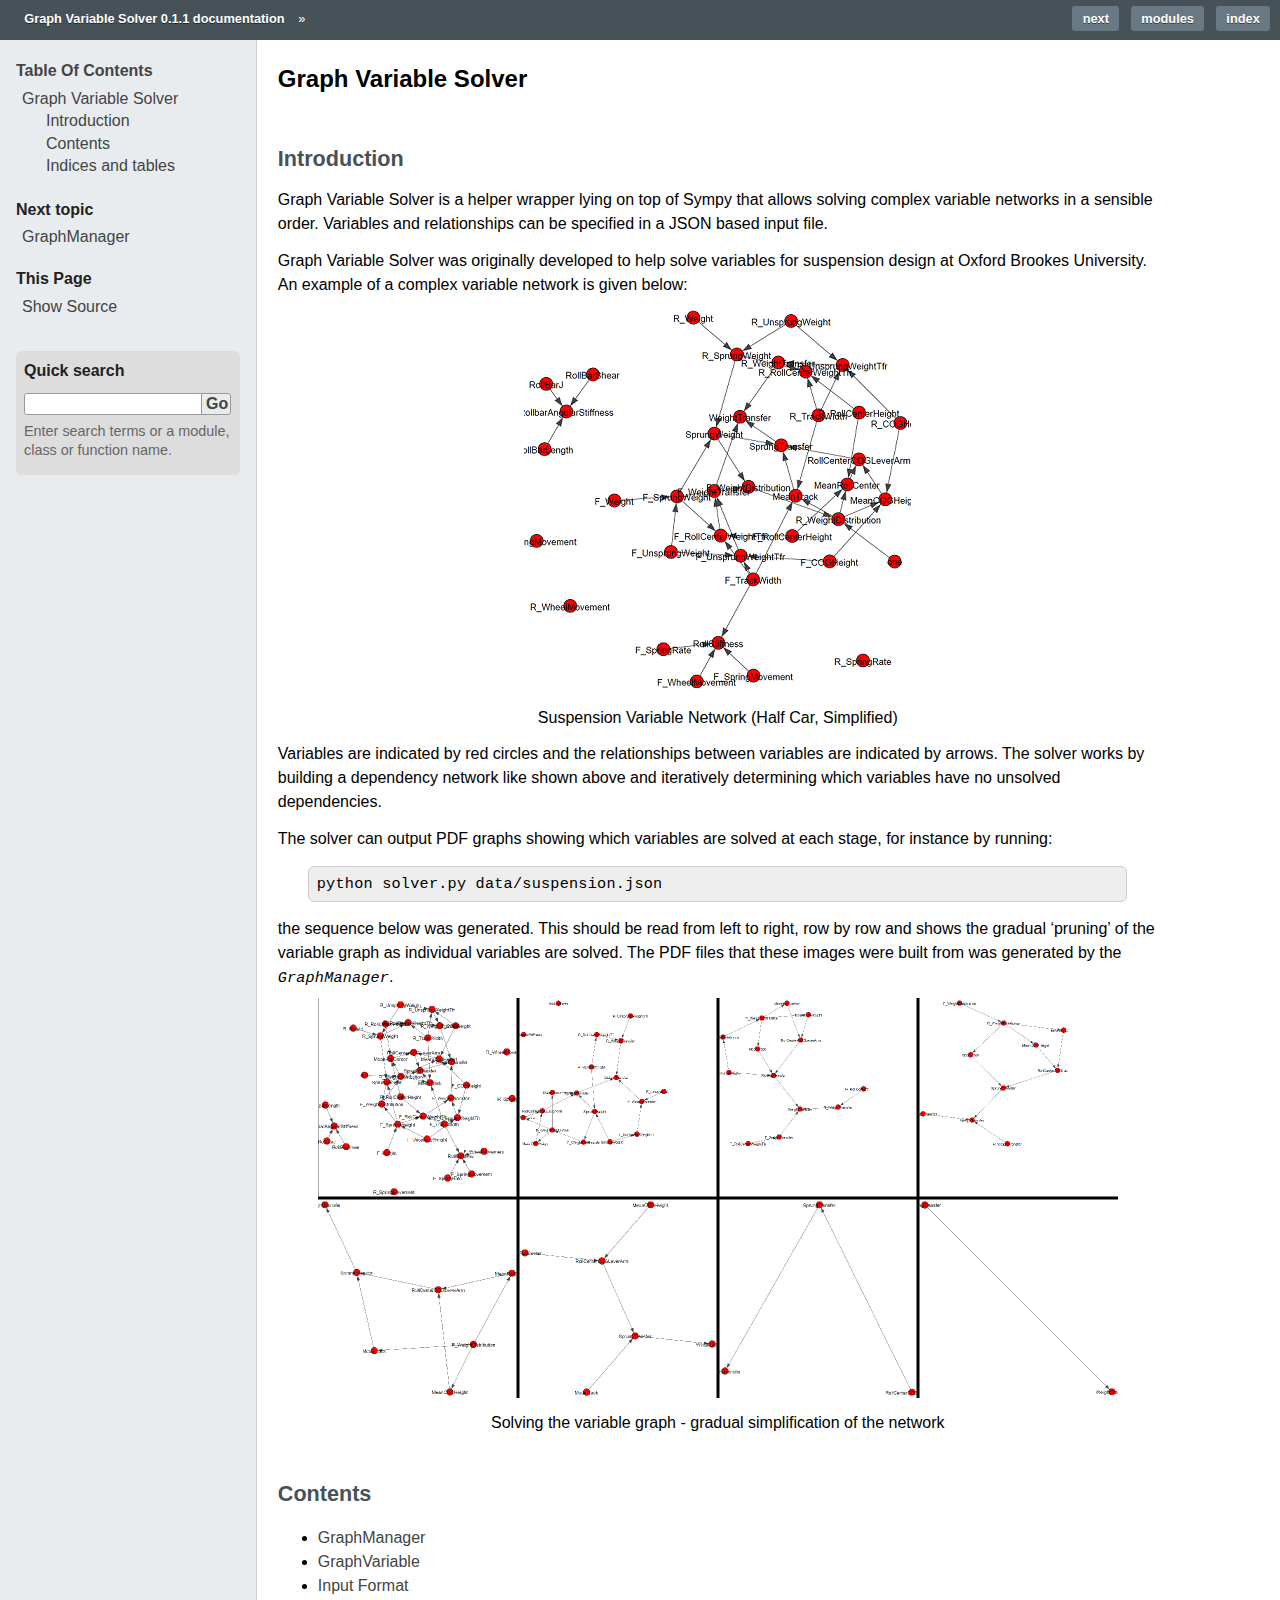
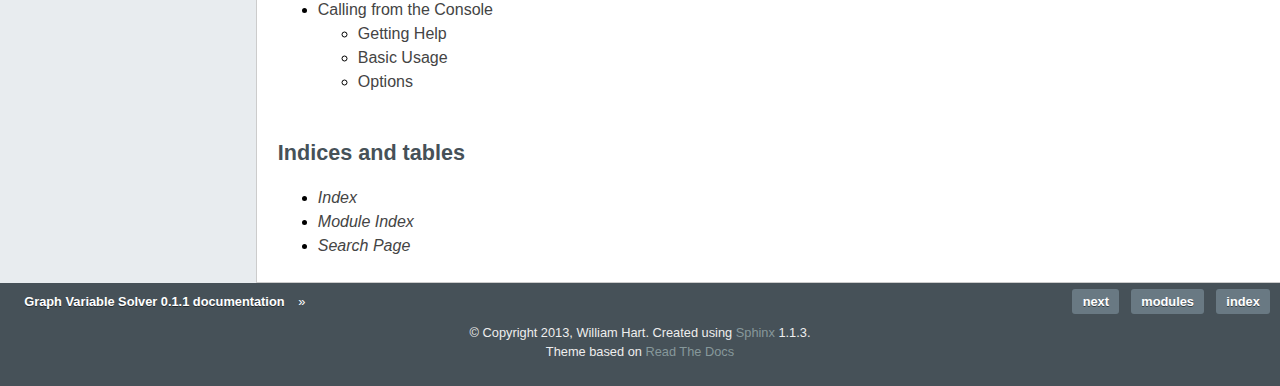
<file: docs/_build/html/index.html>
<!DOCTYPE html PUBLIC "-//W3C//DTD XHTML 1.0 Transitional//EN"
  "http://www.w3.org/TR/xhtml1/DTD/xhtml1-transitional.dtd">


<html xmlns="http://www.w3.org/1999/xhtml">
  <head>
    <meta http-equiv="Content-Type" content="text/html; charset=utf-8" />
    

    <title>Graph Variable Solver &mdash; Graph Variable Solver 0.1.1 documentation</title>

<meta name="viewport" content="width=device-width; initial-scale=1.0; maximum-scale=1.0; user-scalable=0;"/>


    
    <link rel="stylesheet" href="_static/rtd.css" type="text/css" />
    <link rel="stylesheet" href="_static/pygments.css" type="text/css" />
    
    <script type="text/javascript">
      var DOCUMENTATION_OPTIONS = {
        URL_ROOT:    '',
        VERSION:     '0.1.1',
        COLLAPSE_INDEX: false,
        FILE_SUFFIX: '.html',
        HAS_SOURCE:  true
      };
    </script>
    <script type="text/javascript" src="_static/jquery.js"></script>
    <script type="text/javascript" src="_static/underscore.js"></script>
    <script type="text/javascript" src="_static/doctools.js"></script>
    <script type="text/javascript" src="_static/searchtools.js"></script>
    <link rel="top" title="Graph Variable Solver 0.1.1 documentation" href="#" />
    <link rel="next" title="GraphManager" href="graphmanager.html" /> 
  </head>
  <body>
    <div class="related">
      <h3>Navigation</h3>
      <ul>
        <li class="right" style="margin-right: 10px">
          <a href="genindex.html" title="General Index"
             accesskey="I">index</a></li>
        <li class="right" >
          <a href="py-modindex.html" title="Python Module Index"
             >modules</a> |</li>
        <li class="right" >
          <a href="graphmanager.html" title="GraphManager"
             accesskey="N">next</a> |</li>
        <li><a href="#">Graph Variable Solver 0.1.1 documentation</a> &raquo;</li> 
      </ul>
    </div>  

    <div class="document">
      <div class="documentwrapper">
        <div class="bodywrapper">
          <div class="body">
            
  <div class="section" id="graph-variable-solver">
<h1>Graph Variable Solver<a class="headerlink" href="#graph-variable-solver" title="Permalink to this headline">¶</a></h1>
<div class="section" id="introduction">
<h2>Introduction<a class="headerlink" href="#introduction" title="Permalink to this headline">¶</a></h2>
<p>Graph Variable Solver is a helper wrapper lying on top of Sympy that allows solving
complex variable networks in a sensible order.  Variables and relationships can be
specified in a JSON based input file.</p>
<p>Graph Variable Solver was originally developed to help solve variables for suspension
design at Oxford Brookes University.  An example of a complex variable network is given
below:</p>
<div class="figure align-center">
<img alt="_images/graph.png" src="_images/graph.png" />
<p class="caption">Suspension Variable Network (Half Car, Simplified)</p>
</div>
<p>Variables are indicated by red circles and the relationships between variables are
indicated by arrows. The solver works by building a dependency network like shown above
and iteratively determining which variables have no unsolved dependencies.</p>
<p>The solver can output PDF graphs showing which variables are solved at each stage, for
instance by running:</p>
<div class="highlight-python"><pre>python solver.py data/suspension.json</pre>
</div>
<p>the sequence below was generated.  This should be read from left to right, row by row and shows
the gradual &#8216;pruning&#8217; of the variable graph as individual variables are solved.  The PDF files
that these images were built from was generated by the <cite>GraphManager</cite>.</p>
<div class="figure align-center">
<img alt="_images/graph_steps.png" src="_images/graph_steps.png" />
<p class="caption">Solving the variable graph - gradual simplification of the network</p>
</div>
</div>
<div class="section" id="contents">
<h2>Contents<a class="headerlink" href="#contents" title="Permalink to this headline">¶</a></h2>
<div class="toctree-wrapper compound">
<ul>
<li class="toctree-l1"><a class="reference internal" href="graphmanager.html">GraphManager</a></li>
<li class="toctree-l1"><a class="reference internal" href="graphvariable.html">GraphVariable</a></li>
<li class="toctree-l1"><a class="reference internal" href="inputformat.html">Input Format</a></li>
<li class="toctree-l1"><a class="reference internal" href="console.html">Calling from the Console</a><ul>
<li class="toctree-l2"><a class="reference internal" href="console.html#getting-help">Getting Help</a></li>
<li class="toctree-l2"><a class="reference internal" href="console.html#basic-usage">Basic Usage</a></li>
<li class="toctree-l2"><a class="reference internal" href="console.html#options">Options</a></li>
</ul>
</li>
</ul>
</div>
</div>
<div class="section" id="indices-and-tables">
<h2>Indices and tables<a class="headerlink" href="#indices-and-tables" title="Permalink to this headline">¶</a></h2>
<ul class="simple">
<li><a class="reference internal" href="genindex.html"><em>Index</em></a></li>
<li><a class="reference internal" href="py-modindex.html"><em>Module Index</em></a></li>
<li><a class="reference internal" href="search.html"><em>Search Page</em></a></li>
</ul>
</div>
</div>


          </div>
        </div>
      </div>
      <div class="sphinxsidebar">
        <div class="sphinxsidebarwrapper">
  <h3><a href="#">Table Of Contents</a></h3>
  <ul>
<li><a class="reference internal" href="#">Graph Variable Solver</a><ul>
<li><a class="reference internal" href="#introduction">Introduction</a></li>
<li><a class="reference internal" href="#contents">Contents</a><ul>
</ul>
</li>
<li><a class="reference internal" href="#indices-and-tables">Indices and tables</a></li>
</ul>
</li>
</ul>

  <h4>Next topic</h4>
  <p class="topless"><a href="graphmanager.html"
                        title="next chapter">GraphManager</a></p>
  <h3>This Page</h3>
  <ul class="this-page-menu">
    <li><a href="_sources/index.txt"
           rel="nofollow">Show Source</a></li>
  </ul>
<div id="searchbox" style="display: none">
  <h3>Quick search</h3>
    <form class="search" action="search.html" method="get">
      <input type="text" name="q" />
      <input type="submit" value="Go" />
      <input type="hidden" name="check_keywords" value="yes" />
      <input type="hidden" name="area" value="default" />
    </form>
    <p class="searchtip" style="font-size: 90%">
    Enter search terms or a module, class or function name.
    </p>
</div>
<script type="text/javascript">$('#searchbox').show(0);</script>
        </div>
      </div>
      <div class="clearer"></div>
    </div>
    <div class="related">
      <h3>Navigation</h3>
      <ul>
        <li class="right" style="margin-right: 10px">
          <a href="genindex.html" title="General Index"
             >index</a></li>
        <li class="right" >
          <a href="py-modindex.html" title="Python Module Index"
             >modules</a> |</li>
        <li class="right" >
          <a href="graphmanager.html" title="GraphManager"
             >next</a> |</li>
        <li><a href="#">Graph Variable Solver 0.1.1 documentation</a> &raquo;</li> 
      </ul>
    </div>
<div class="footer">
    &copy; Copyright 2013, William Hart.
  Created using <a href="http://sphinx.pocoo.org/">Sphinx</a> 1.1.3.
  <br />Theme based on <a href="http://readthedocs.org/">Read The Docs</a>

</div>





  </body>
</html>
</file>
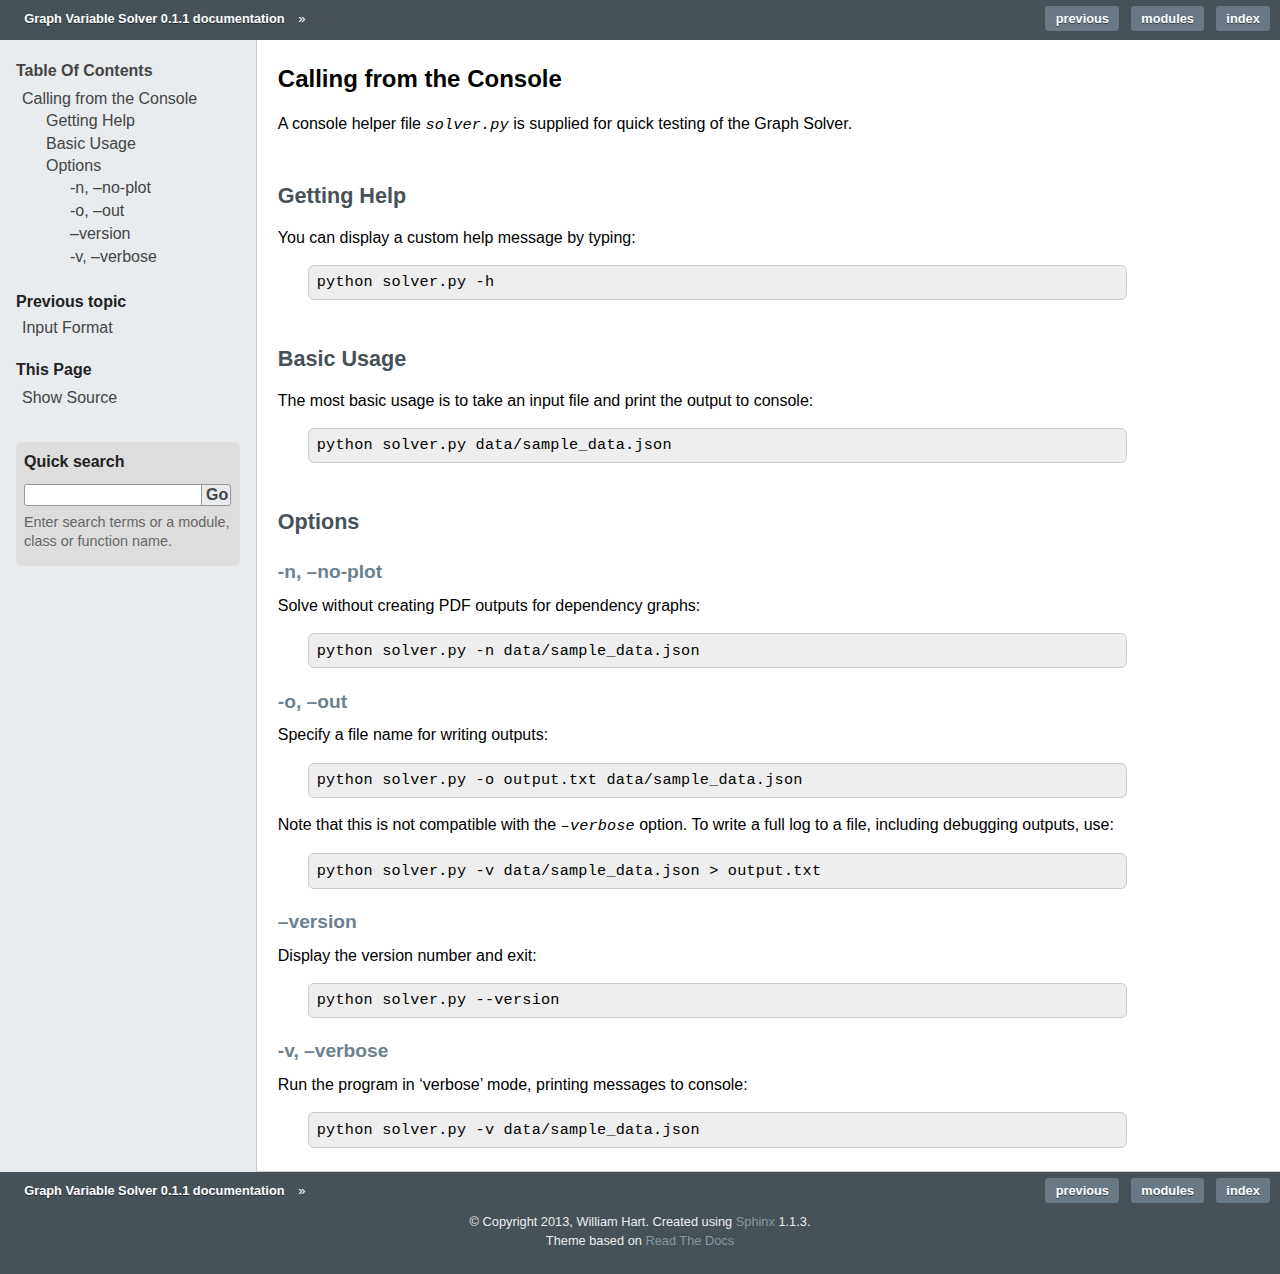
<file: docs/_build/html/console.html>
<!DOCTYPE html PUBLIC "-//W3C//DTD XHTML 1.0 Transitional//EN"
  "http://www.w3.org/TR/xhtml1/DTD/xhtml1-transitional.dtd">


<html xmlns="http://www.w3.org/1999/xhtml">
  <head>
    <meta http-equiv="Content-Type" content="text/html; charset=utf-8" />
    

    <title>Calling from the Console &mdash; Graph Variable Solver 0.1.1 documentation</title>

<meta name="viewport" content="width=device-width; initial-scale=1.0; maximum-scale=1.0; user-scalable=0;"/>


    
    <link rel="stylesheet" href="_static/rtd.css" type="text/css" />
    <link rel="stylesheet" href="_static/pygments.css" type="text/css" />
    
    <script type="text/javascript">
      var DOCUMENTATION_OPTIONS = {
        URL_ROOT:    '',
        VERSION:     '0.1.1',
        COLLAPSE_INDEX: false,
        FILE_SUFFIX: '.html',
        HAS_SOURCE:  true
      };
    </script>
    <script type="text/javascript" src="_static/jquery.js"></script>
    <script type="text/javascript" src="_static/underscore.js"></script>
    <script type="text/javascript" src="_static/doctools.js"></script>
    <script type="text/javascript" src="_static/searchtools.js"></script>
    <link rel="top" title="Graph Variable Solver 0.1.1 documentation" href="index.html" />
    <link rel="prev" title="Input Format" href="inputformat.html" /> 
  </head>
  <body>
    <div class="related">
      <h3>Navigation</h3>
      <ul>
        <li class="right" style="margin-right: 10px">
          <a href="genindex.html" title="General Index"
             accesskey="I">index</a></li>
        <li class="right" >
          <a href="py-modindex.html" title="Python Module Index"
             >modules</a> |</li>
        <li class="right" >
          <a href="inputformat.html" title="Input Format"
             accesskey="P">previous</a> |</li>
        <li><a href="index.html">Graph Variable Solver 0.1.1 documentation</a> &raquo;</li> 
      </ul>
    </div>  

    <div class="document">
      <div class="documentwrapper">
        <div class="bodywrapper">
          <div class="body">
            
  <div class="section" id="calling-from-the-console">
<h1>Calling from the Console<a class="headerlink" href="#calling-from-the-console" title="Permalink to this headline">¶</a></h1>
<p>A console helper file <cite>solver.py</cite> is supplied for quick testing of
the Graph Solver.</p>
<div class="section" id="getting-help">
<h2>Getting Help<a class="headerlink" href="#getting-help" title="Permalink to this headline">¶</a></h2>
<p>You can display a custom help message by typing:</p>
<div class="highlight-python"><pre>python solver.py -h</pre>
</div>
</div>
<div class="section" id="basic-usage">
<h2>Basic Usage<a class="headerlink" href="#basic-usage" title="Permalink to this headline">¶</a></h2>
<p>The most basic usage is to take an input file and print the output to console:</p>
<div class="highlight-python"><pre>python solver.py data/sample_data.json</pre>
</div>
</div>
<div class="section" id="options">
<h2>Options<a class="headerlink" href="#options" title="Permalink to this headline">¶</a></h2>
<div class="section" id="n-no-plot">
<h3>-n, &#8211;no-plot<a class="headerlink" href="#n-no-plot" title="Permalink to this headline">¶</a></h3>
<p>Solve without creating PDF outputs for dependency graphs:</p>
<div class="highlight-python"><pre>python solver.py -n data/sample_data.json</pre>
</div>
</div>
<div class="section" id="o-out">
<h3>-o, &#8211;out<a class="headerlink" href="#o-out" title="Permalink to this headline">¶</a></h3>
<p>Specify a file name for writing outputs:</p>
<div class="highlight-python"><pre>python solver.py -o output.txt data/sample_data.json</pre>
</div>
<p>Note that this is not compatible with the <cite>&#8211;verbose</cite> option.  To write a full
log to a file, including debugging outputs, use:</p>
<div class="highlight-python"><pre>python solver.py -v data/sample_data.json &gt; output.txt</pre>
</div>
</div>
<div class="section" id="version">
<h3>&#8211;version<a class="headerlink" href="#version" title="Permalink to this headline">¶</a></h3>
<p>Display the version number and exit:</p>
<div class="highlight-python"><pre>python solver.py --version</pre>
</div>
</div>
<div class="section" id="v-verbose">
<h3>-v, &#8211;verbose<a class="headerlink" href="#v-verbose" title="Permalink to this headline">¶</a></h3>
<p>Run the program in &#8216;verbose&#8217; mode, printing messages to console:</p>
<div class="highlight-python"><pre>python solver.py -v data/sample_data.json</pre>
</div>
</div>
</div>
</div>


          </div>
        </div>
      </div>
      <div class="sphinxsidebar">
        <div class="sphinxsidebarwrapper">
  <h3><a href="index.html">Table Of Contents</a></h3>
  <ul>
<li><a class="reference internal" href="#">Calling from the Console</a><ul>
<li><a class="reference internal" href="#getting-help">Getting Help</a></li>
<li><a class="reference internal" href="#basic-usage">Basic Usage</a></li>
<li><a class="reference internal" href="#options">Options</a><ul>
<li><a class="reference internal" href="#n-no-plot">-n, &#8211;no-plot</a></li>
<li><a class="reference internal" href="#o-out">-o, &#8211;out</a></li>
<li><a class="reference internal" href="#version">&#8211;version</a></li>
<li><a class="reference internal" href="#v-verbose">-v, &#8211;verbose</a></li>
</ul>
</li>
</ul>
</li>
</ul>

  <h4>Previous topic</h4>
  <p class="topless"><a href="inputformat.html"
                        title="previous chapter">Input Format</a></p>
  <h3>This Page</h3>
  <ul class="this-page-menu">
    <li><a href="_sources/console.txt"
           rel="nofollow">Show Source</a></li>
  </ul>
<div id="searchbox" style="display: none">
  <h3>Quick search</h3>
    <form class="search" action="search.html" method="get">
      <input type="text" name="q" />
      <input type="submit" value="Go" />
      <input type="hidden" name="check_keywords" value="yes" />
      <input type="hidden" name="area" value="default" />
    </form>
    <p class="searchtip" style="font-size: 90%">
    Enter search terms or a module, class or function name.
    </p>
</div>
<script type="text/javascript">$('#searchbox').show(0);</script>
        </div>
      </div>
      <div class="clearer"></div>
    </div>
    <div class="related">
      <h3>Navigation</h3>
      <ul>
        <li class="right" style="margin-right: 10px">
          <a href="genindex.html" title="General Index"
             >index</a></li>
        <li class="right" >
          <a href="py-modindex.html" title="Python Module Index"
             >modules</a> |</li>
        <li class="right" >
          <a href="inputformat.html" title="Input Format"
             >previous</a> |</li>
        <li><a href="index.html">Graph Variable Solver 0.1.1 documentation</a> &raquo;</li> 
      </ul>
    </div>
<div class="footer">
    &copy; Copyright 2013, William Hart.
  Created using <a href="http://sphinx.pocoo.org/">Sphinx</a> 1.1.3.
  <br />Theme based on <a href="http://readthedocs.org/">Read The Docs</a>

</div>





  </body>
</html>
</file>
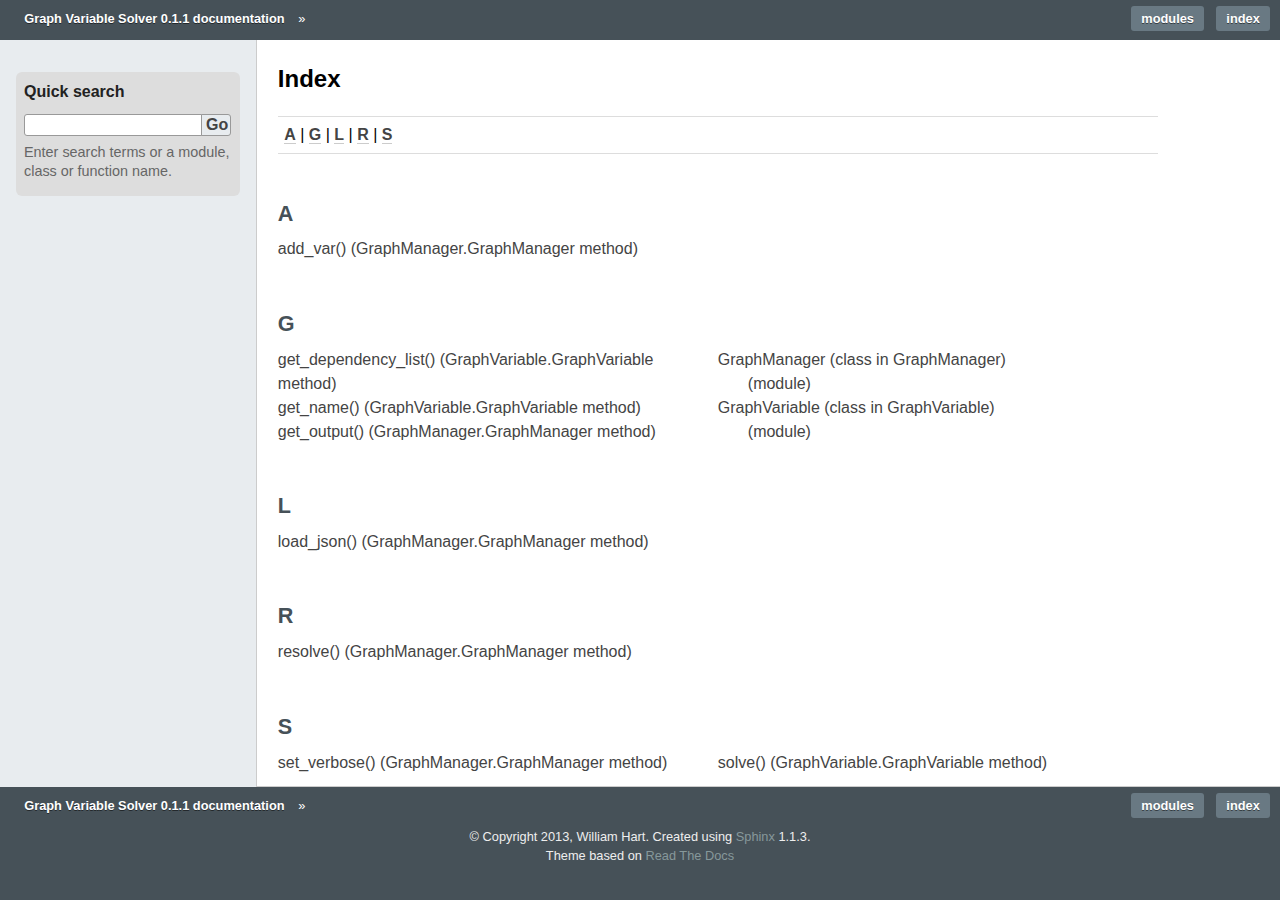
<file: docs/_build/html/genindex.html>
<!DOCTYPE html PUBLIC "-//W3C//DTD XHTML 1.0 Transitional//EN"
  "http://www.w3.org/TR/xhtml1/DTD/xhtml1-transitional.dtd">


<html xmlns="http://www.w3.org/1999/xhtml">
  <head>
    <meta http-equiv="Content-Type" content="text/html; charset=utf-8" />
    

    <title>Index &mdash; Graph Variable Solver 0.1.1 documentation</title>

<meta name="viewport" content="width=device-width; initial-scale=1.0; maximum-scale=1.0; user-scalable=0;"/>


    
    <link rel="stylesheet" href="_static/rtd.css" type="text/css" />
    <link rel="stylesheet" href="_static/pygments.css" type="text/css" />
    
    <script type="text/javascript">
      var DOCUMENTATION_OPTIONS = {
        URL_ROOT:    '',
        VERSION:     '0.1.1',
        COLLAPSE_INDEX: false,
        FILE_SUFFIX: '.html',
        HAS_SOURCE:  true
      };
    </script>
    <script type="text/javascript" src="_static/jquery.js"></script>
    <script type="text/javascript" src="_static/underscore.js"></script>
    <script type="text/javascript" src="_static/doctools.js"></script>
    <script type="text/javascript" src="_static/searchtools.js"></script>
    <link rel="top" title="Graph Variable Solver 0.1.1 documentation" href="index.html" /> 
  </head>
  <body>
    <div class="related">
      <h3>Navigation</h3>
      <ul>
        <li class="right" style="margin-right: 10px">
          <a href="#" title="General Index"
             accesskey="I">index</a></li>
        <li class="right" >
          <a href="py-modindex.html" title="Python Module Index"
             >modules</a> |</li>
        <li><a href="index.html">Graph Variable Solver 0.1.1 documentation</a> &raquo;</li> 
      </ul>
    </div>  

    <div class="document">
      <div class="documentwrapper">
        <div class="bodywrapper">
          <div class="body">
            

<h1 id="index">Index</h1>

<div class="genindex-jumpbox">
 <a href="#A"><strong>A</strong></a>
 | <a href="#G"><strong>G</strong></a>
 | <a href="#L"><strong>L</strong></a>
 | <a href="#R"><strong>R</strong></a>
 | <a href="#S"><strong>S</strong></a>
 
</div>
<h2 id="A">A</h2>
<table style="width: 100%" class="indextable genindextable"><tr>
  <td style="width: 33%" valign="top"><dl>
      
  <dt><a href="graphmanager.html#GraphManager.GraphManager.add_var">add_var() (GraphManager.GraphManager method)</a>
  </dt>

  </dl></td>
</tr></table>

<h2 id="G">G</h2>
<table style="width: 100%" class="indextable genindextable"><tr>
  <td style="width: 33%" valign="top"><dl>
      
  <dt><a href="graphvariable.html#GraphVariable.GraphVariable.get_dependency_list">get_dependency_list() (GraphVariable.GraphVariable method)</a>
  </dt>

      
  <dt><a href="graphvariable.html#GraphVariable.GraphVariable.get_name">get_name() (GraphVariable.GraphVariable method)</a>
  </dt>

      
  <dt><a href="graphmanager.html#GraphManager.GraphManager.get_output">get_output() (GraphManager.GraphManager method)</a>
  </dt>

  </dl></td>
  <td style="width: 33%" valign="top"><dl>
      
  <dt><a href="graphmanager.html#GraphManager.GraphManager">GraphManager (class in GraphManager)</a>
  </dt>

      <dd><dl>
        
  <dt><a href="graphmanager.html#module-GraphManager">(module)</a>
  </dt>

      </dl></dd>
      
  <dt><a href="graphvariable.html#GraphVariable.GraphVariable">GraphVariable (class in GraphVariable)</a>
  </dt>

      <dd><dl>
        
  <dt><a href="graphvariable.html#module-GraphVariable">(module)</a>
  </dt>

      </dl></dd>
  </dl></td>
</tr></table>

<h2 id="L">L</h2>
<table style="width: 100%" class="indextable genindextable"><tr>
  <td style="width: 33%" valign="top"><dl>
      
  <dt><a href="graphmanager.html#GraphManager.GraphManager.load_json">load_json() (GraphManager.GraphManager method)</a>
  </dt>

  </dl></td>
</tr></table>

<h2 id="R">R</h2>
<table style="width: 100%" class="indextable genindextable"><tr>
  <td style="width: 33%" valign="top"><dl>
      
  <dt><a href="graphmanager.html#GraphManager.GraphManager.resolve">resolve() (GraphManager.GraphManager method)</a>
  </dt>

  </dl></td>
</tr></table>

<h2 id="S">S</h2>
<table style="width: 100%" class="indextable genindextable"><tr>
  <td style="width: 33%" valign="top"><dl>
      
  <dt><a href="graphmanager.html#GraphManager.GraphManager.set_verbose">set_verbose() (GraphManager.GraphManager method)</a>
  </dt>

  </dl></td>
  <td style="width: 33%" valign="top"><dl>
      
  <dt><a href="graphvariable.html#GraphVariable.GraphVariable.solve">solve() (GraphVariable.GraphVariable method)</a>
  </dt>

  </dl></td>
</tr></table>



          </div>
        </div>
      </div>
      <div class="sphinxsidebar">
        <div class="sphinxsidebarwrapper">

   

<div id="searchbox" style="display: none">
  <h3>Quick search</h3>
    <form class="search" action="search.html" method="get">
      <input type="text" name="q" />
      <input type="submit" value="Go" />
      <input type="hidden" name="check_keywords" value="yes" />
      <input type="hidden" name="area" value="default" />
    </form>
    <p class="searchtip" style="font-size: 90%">
    Enter search terms or a module, class or function name.
    </p>
</div>
<script type="text/javascript">$('#searchbox').show(0);</script>
        </div>
      </div>
      <div class="clearer"></div>
    </div>
    <div class="related">
      <h3>Navigation</h3>
      <ul>
        <li class="right" style="margin-right: 10px">
          <a href="#" title="General Index"
             >index</a></li>
        <li class="right" >
          <a href="py-modindex.html" title="Python Module Index"
             >modules</a> |</li>
        <li><a href="index.html">Graph Variable Solver 0.1.1 documentation</a> &raquo;</li> 
      </ul>
    </div>
<div class="footer">
    &copy; Copyright 2013, William Hart.
  Created using <a href="http://sphinx.pocoo.org/">Sphinx</a> 1.1.3.
  <br />Theme based on <a href="http://readthedocs.org/">Read The Docs</a>

</div>





  </body>
</html>
</file>
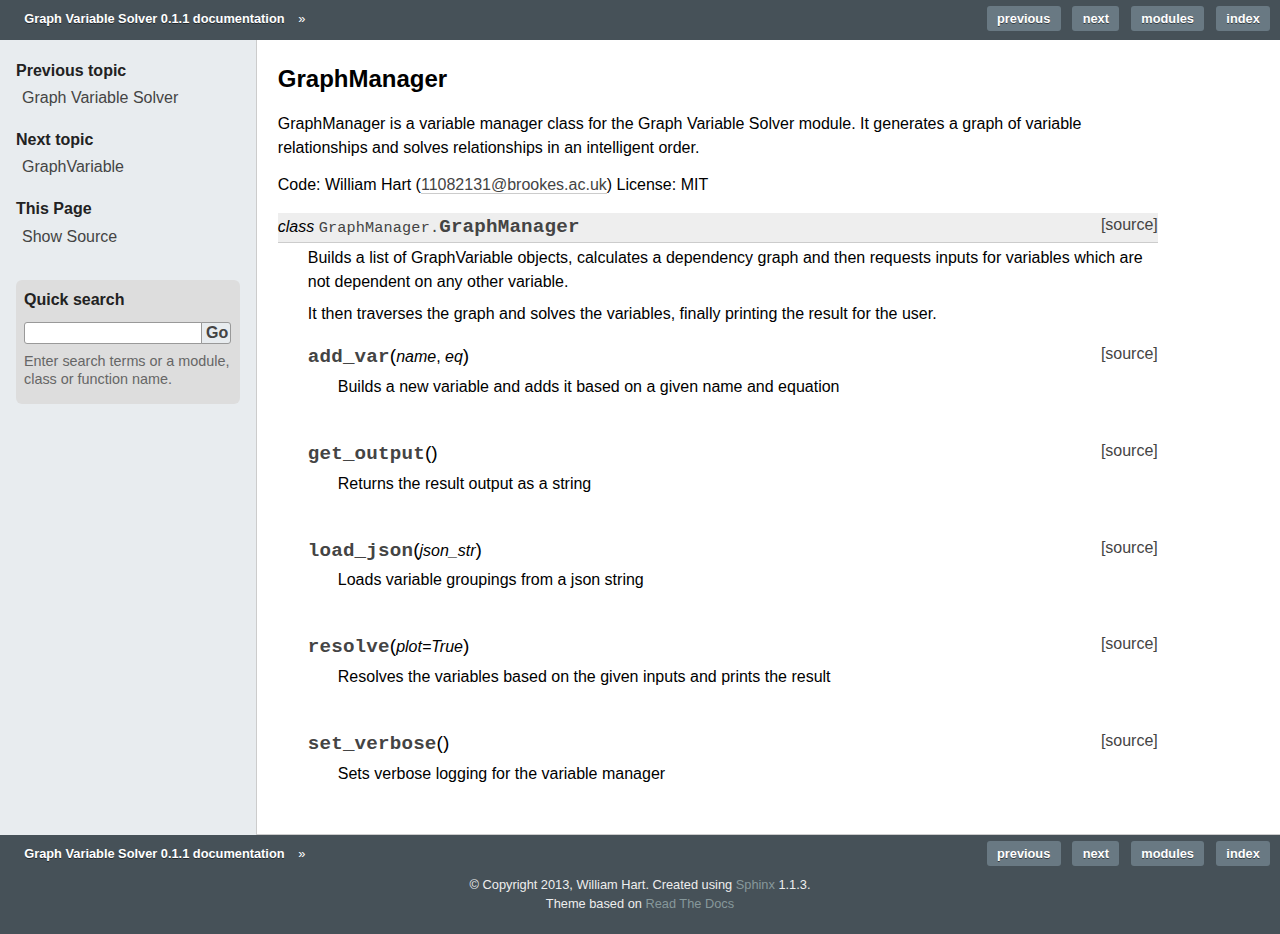
<file: docs/_build/html/graphmanager.html>
<!DOCTYPE html PUBLIC "-//W3C//DTD XHTML 1.0 Transitional//EN"
  "http://www.w3.org/TR/xhtml1/DTD/xhtml1-transitional.dtd">


<html xmlns="http://www.w3.org/1999/xhtml">
  <head>
    <meta http-equiv="Content-Type" content="text/html; charset=utf-8" />
    

    <title>GraphManager &mdash; Graph Variable Solver 0.1.1 documentation</title>

<meta name="viewport" content="width=device-width; initial-scale=1.0; maximum-scale=1.0; user-scalable=0;"/>


    
    <link rel="stylesheet" href="_static/rtd.css" type="text/css" />
    <link rel="stylesheet" href="_static/pygments.css" type="text/css" />
    
    <script type="text/javascript">
      var DOCUMENTATION_OPTIONS = {
        URL_ROOT:    '',
        VERSION:     '0.1.1',
        COLLAPSE_INDEX: false,
        FILE_SUFFIX: '.html',
        HAS_SOURCE:  true
      };
    </script>
    <script type="text/javascript" src="_static/jquery.js"></script>
    <script type="text/javascript" src="_static/underscore.js"></script>
    <script type="text/javascript" src="_static/doctools.js"></script>
    <script type="text/javascript" src="_static/searchtools.js"></script>
    <link rel="top" title="Graph Variable Solver 0.1.1 documentation" href="index.html" />
    <link rel="next" title="GraphVariable" href="graphvariable.html" />
    <link rel="prev" title="Graph Variable Solver" href="index.html" /> 
  </head>
  <body>
    <div class="related">
      <h3>Navigation</h3>
      <ul>
        <li class="right" style="margin-right: 10px">
          <a href="genindex.html" title="General Index"
             accesskey="I">index</a></li>
        <li class="right" >
          <a href="py-modindex.html" title="Python Module Index"
             >modules</a> |</li>
        <li class="right" >
          <a href="graphvariable.html" title="GraphVariable"
             accesskey="N">next</a> |</li>
        <li class="right" >
          <a href="index.html" title="Graph Variable Solver"
             accesskey="P">previous</a> |</li>
        <li><a href="index.html">Graph Variable Solver 0.1.1 documentation</a> &raquo;</li> 
      </ul>
    </div>  

    <div class="document">
      <div class="documentwrapper">
        <div class="bodywrapper">
          <div class="body">
            
  <div class="section" id="module-GraphManager">
<span id="graphmanager"></span><h1>GraphManager<a class="headerlink" href="#module-GraphManager" title="Permalink to this headline">¶</a></h1>
<p>GraphManager is a variable manager class for the Graph Variable Solver 
module. It generates a graph of variable relationships and solves relationships
in an intelligent order.</p>
<p>Code: William Hart (<a class="reference external" href="mailto:11082131&#37;&#52;&#48;brookes&#46;ac&#46;uk">11082131<span>&#64;</span>brookes<span>&#46;</span>ac<span>&#46;</span>uk</a>)
License: MIT</p>
<dl class="class">
<dt id="GraphManager.GraphManager">
<em class="property">class </em><tt class="descclassname">GraphManager.</tt><tt class="descname">GraphManager</tt><a class="reference internal" href="_modules/GraphManager.html#GraphManager"><span class="viewcode-link">[source]</span></a><a class="headerlink" href="#GraphManager.GraphManager" title="Permalink to this definition">¶</a></dt>
<dd><p>Builds a list of GraphVariable objects, calculates a dependency graph
and then requests inputs for variables which are not dependent on any
other variable.</p>
<p>It then traverses the graph and solves the variables, finally printing 
the result for the user.</p>
<dl class="method">
<dt id="GraphManager.GraphManager.add_var">
<tt class="descname">add_var</tt><big>(</big><em>name</em>, <em>eq</em><big>)</big><a class="reference internal" href="_modules/GraphManager.html#GraphManager.add_var"><span class="viewcode-link">[source]</span></a><a class="headerlink" href="#GraphManager.GraphManager.add_var" title="Permalink to this definition">¶</a></dt>
<dd><p>Builds a new variable and adds it based on a given name and equation</p>
</dd></dl>

<dl class="method">
<dt id="GraphManager.GraphManager.get_output">
<tt class="descname">get_output</tt><big>(</big><big>)</big><a class="reference internal" href="_modules/GraphManager.html#GraphManager.get_output"><span class="viewcode-link">[source]</span></a><a class="headerlink" href="#GraphManager.GraphManager.get_output" title="Permalink to this definition">¶</a></dt>
<dd><p>Returns the result output as a string</p>
</dd></dl>

<dl class="method">
<dt id="GraphManager.GraphManager.load_json">
<tt class="descname">load_json</tt><big>(</big><em>json_str</em><big>)</big><a class="reference internal" href="_modules/GraphManager.html#GraphManager.load_json"><span class="viewcode-link">[source]</span></a><a class="headerlink" href="#GraphManager.GraphManager.load_json" title="Permalink to this definition">¶</a></dt>
<dd><p>Loads variable groupings from a json string</p>
</dd></dl>

<dl class="method">
<dt id="GraphManager.GraphManager.resolve">
<tt class="descname">resolve</tt><big>(</big><em>plot=True</em><big>)</big><a class="reference internal" href="_modules/GraphManager.html#GraphManager.resolve"><span class="viewcode-link">[source]</span></a><a class="headerlink" href="#GraphManager.GraphManager.resolve" title="Permalink to this definition">¶</a></dt>
<dd><p>Resolves the variables based on the given inputs and prints the result</p>
</dd></dl>

<dl class="method">
<dt id="GraphManager.GraphManager.set_verbose">
<tt class="descname">set_verbose</tt><big>(</big><big>)</big><a class="reference internal" href="_modules/GraphManager.html#GraphManager.set_verbose"><span class="viewcode-link">[source]</span></a><a class="headerlink" href="#GraphManager.GraphManager.set_verbose" title="Permalink to this definition">¶</a></dt>
<dd><p>Sets verbose logging for the variable manager</p>
</dd></dl>

</dd></dl>

</div>


          </div>
        </div>
      </div>
      <div class="sphinxsidebar">
        <div class="sphinxsidebarwrapper">
  <h4>Previous topic</h4>
  <p class="topless"><a href="index.html"
                        title="previous chapter">Graph Variable Solver</a></p>
  <h4>Next topic</h4>
  <p class="topless"><a href="graphvariable.html"
                        title="next chapter">GraphVariable</a></p>
  <h3>This Page</h3>
  <ul class="this-page-menu">
    <li><a href="_sources/graphmanager.txt"
           rel="nofollow">Show Source</a></li>
  </ul>
<div id="searchbox" style="display: none">
  <h3>Quick search</h3>
    <form class="search" action="search.html" method="get">
      <input type="text" name="q" />
      <input type="submit" value="Go" />
      <input type="hidden" name="check_keywords" value="yes" />
      <input type="hidden" name="area" value="default" />
    </form>
    <p class="searchtip" style="font-size: 90%">
    Enter search terms or a module, class or function name.
    </p>
</div>
<script type="text/javascript">$('#searchbox').show(0);</script>
        </div>
      </div>
      <div class="clearer"></div>
    </div>
    <div class="related">
      <h3>Navigation</h3>
      <ul>
        <li class="right" style="margin-right: 10px">
          <a href="genindex.html" title="General Index"
             >index</a></li>
        <li class="right" >
          <a href="py-modindex.html" title="Python Module Index"
             >modules</a> |</li>
        <li class="right" >
          <a href="graphvariable.html" title="GraphVariable"
             >next</a> |</li>
        <li class="right" >
          <a href="index.html" title="Graph Variable Solver"
             >previous</a> |</li>
        <li><a href="index.html">Graph Variable Solver 0.1.1 documentation</a> &raquo;</li> 
      </ul>
    </div>
<div class="footer">
    &copy; Copyright 2013, William Hart.
  Created using <a href="http://sphinx.pocoo.org/">Sphinx</a> 1.1.3.
  <br />Theme based on <a href="http://readthedocs.org/">Read The Docs</a>

</div>





  </body>
</html>
</file>
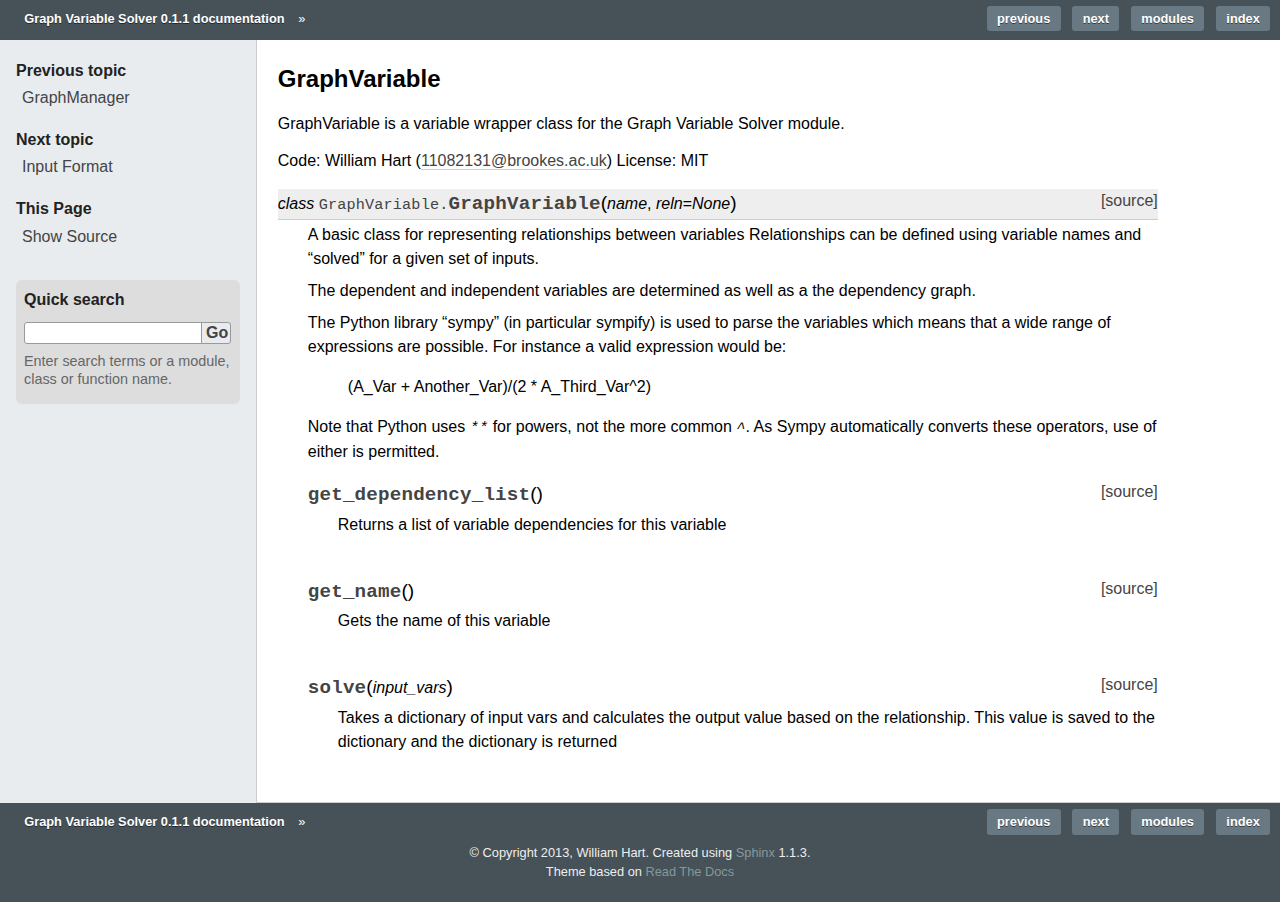
<file: docs/_build/html/graphvariable.html>
<!DOCTYPE html PUBLIC "-//W3C//DTD XHTML 1.0 Transitional//EN"
  "http://www.w3.org/TR/xhtml1/DTD/xhtml1-transitional.dtd">


<html xmlns="http://www.w3.org/1999/xhtml">
  <head>
    <meta http-equiv="Content-Type" content="text/html; charset=utf-8" />
    

    <title>GraphVariable &mdash; Graph Variable Solver 0.1.1 documentation</title>

<meta name="viewport" content="width=device-width; initial-scale=1.0; maximum-scale=1.0; user-scalable=0;"/>


    
    <link rel="stylesheet" href="_static/rtd.css" type="text/css" />
    <link rel="stylesheet" href="_static/pygments.css" type="text/css" />
    
    <script type="text/javascript">
      var DOCUMENTATION_OPTIONS = {
        URL_ROOT:    '',
        VERSION:     '0.1.1',
        COLLAPSE_INDEX: false,
        FILE_SUFFIX: '.html',
        HAS_SOURCE:  true
      };
    </script>
    <script type="text/javascript" src="_static/jquery.js"></script>
    <script type="text/javascript" src="_static/underscore.js"></script>
    <script type="text/javascript" src="_static/doctools.js"></script>
    <script type="text/javascript" src="_static/searchtools.js"></script>
    <link rel="top" title="Graph Variable Solver 0.1.1 documentation" href="index.html" />
    <link rel="next" title="Input Format" href="inputformat.html" />
    <link rel="prev" title="GraphManager" href="graphmanager.html" /> 
  </head>
  <body>
    <div class="related">
      <h3>Navigation</h3>
      <ul>
        <li class="right" style="margin-right: 10px">
          <a href="genindex.html" title="General Index"
             accesskey="I">index</a></li>
        <li class="right" >
          <a href="py-modindex.html" title="Python Module Index"
             >modules</a> |</li>
        <li class="right" >
          <a href="inputformat.html" title="Input Format"
             accesskey="N">next</a> |</li>
        <li class="right" >
          <a href="graphmanager.html" title="GraphManager"
             accesskey="P">previous</a> |</li>
        <li><a href="index.html">Graph Variable Solver 0.1.1 documentation</a> &raquo;</li> 
      </ul>
    </div>  

    <div class="document">
      <div class="documentwrapper">
        <div class="bodywrapper">
          <div class="body">
            
  <div class="section" id="module-GraphVariable">
<span id="graphvariable"></span><h1>GraphVariable<a class="headerlink" href="#module-GraphVariable" title="Permalink to this headline">¶</a></h1>
<p>GraphVariable is a variable wrapper class for the Graph Variable Solver 
module.</p>
<p>Code: William Hart (<a class="reference external" href="mailto:11082131&#37;&#52;&#48;brookes&#46;ac&#46;uk">11082131<span>&#64;</span>brookes<span>&#46;</span>ac<span>&#46;</span>uk</a>)
License: MIT</p>
<dl class="class">
<dt id="GraphVariable.GraphVariable">
<em class="property">class </em><tt class="descclassname">GraphVariable.</tt><tt class="descname">GraphVariable</tt><big>(</big><em>name</em>, <em>reln=None</em><big>)</big><a class="reference internal" href="_modules/GraphVariable.html#GraphVariable"><span class="viewcode-link">[source]</span></a><a class="headerlink" href="#GraphVariable.GraphVariable" title="Permalink to this definition">¶</a></dt>
<dd><p>A basic class for representing relationships between variables
Relationships can be defined using variable names and &#8220;solved&#8221; 
for a given set of inputs.</p>
<p>The dependent and independent variables are determined as 
well as a the dependency graph.</p>
<p>The Python library &#8220;sympy&#8221; (in particular sympify) is used to parse 
the variables which means that a wide range of expressions are possible.
For instance a valid expression would be:</p>
<blockquote>
<div>(A_Var + Another_Var)/(2 * A_Third_Var^2)</div></blockquote>
<p>Note that Python uses <cite>**</cite> for powers, not the more common <cite>^</cite>.  As Sympy 
automatically converts these operators, use of either is permitted.</p>
<dl class="method">
<dt id="GraphVariable.GraphVariable.get_dependency_list">
<tt class="descname">get_dependency_list</tt><big>(</big><big>)</big><a class="reference internal" href="_modules/GraphVariable.html#GraphVariable.get_dependency_list"><span class="viewcode-link">[source]</span></a><a class="headerlink" href="#GraphVariable.GraphVariable.get_dependency_list" title="Permalink to this definition">¶</a></dt>
<dd><p>Returns a list of variable dependencies for this variable</p>
</dd></dl>

<dl class="method">
<dt id="GraphVariable.GraphVariable.get_name">
<tt class="descname">get_name</tt><big>(</big><big>)</big><a class="reference internal" href="_modules/GraphVariable.html#GraphVariable.get_name"><span class="viewcode-link">[source]</span></a><a class="headerlink" href="#GraphVariable.GraphVariable.get_name" title="Permalink to this definition">¶</a></dt>
<dd><p>Gets the name of this variable</p>
</dd></dl>

<dl class="method">
<dt id="GraphVariable.GraphVariable.solve">
<tt class="descname">solve</tt><big>(</big><em>input_vars</em><big>)</big><a class="reference internal" href="_modules/GraphVariable.html#GraphVariable.solve"><span class="viewcode-link">[source]</span></a><a class="headerlink" href="#GraphVariable.GraphVariable.solve" title="Permalink to this definition">¶</a></dt>
<dd><p>Takes a dictionary of input vars and calculates the output value
based on the relationship.  This value is saved to the dictionary
and the dictionary is returned</p>
</dd></dl>

</dd></dl>

</div>


          </div>
        </div>
      </div>
      <div class="sphinxsidebar">
        <div class="sphinxsidebarwrapper">
  <h4>Previous topic</h4>
  <p class="topless"><a href="graphmanager.html"
                        title="previous chapter">GraphManager</a></p>
  <h4>Next topic</h4>
  <p class="topless"><a href="inputformat.html"
                        title="next chapter">Input Format</a></p>
  <h3>This Page</h3>
  <ul class="this-page-menu">
    <li><a href="_sources/graphvariable.txt"
           rel="nofollow">Show Source</a></li>
  </ul>
<div id="searchbox" style="display: none">
  <h3>Quick search</h3>
    <form class="search" action="search.html" method="get">
      <input type="text" name="q" />
      <input type="submit" value="Go" />
      <input type="hidden" name="check_keywords" value="yes" />
      <input type="hidden" name="area" value="default" />
    </form>
    <p class="searchtip" style="font-size: 90%">
    Enter search terms or a module, class or function name.
    </p>
</div>
<script type="text/javascript">$('#searchbox').show(0);</script>
        </div>
      </div>
      <div class="clearer"></div>
    </div>
    <div class="related">
      <h3>Navigation</h3>
      <ul>
        <li class="right" style="margin-right: 10px">
          <a href="genindex.html" title="General Index"
             >index</a></li>
        <li class="right" >
          <a href="py-modindex.html" title="Python Module Index"
             >modules</a> |</li>
        <li class="right" >
          <a href="inputformat.html" title="Input Format"
             >next</a> |</li>
        <li class="right" >
          <a href="graphmanager.html" title="GraphManager"
             >previous</a> |</li>
        <li><a href="index.html">Graph Variable Solver 0.1.1 documentation</a> &raquo;</li> 
      </ul>
    </div>
<div class="footer">
    &copy; Copyright 2013, William Hart.
  Created using <a href="http://sphinx.pocoo.org/">Sphinx</a> 1.1.3.
  <br />Theme based on <a href="http://readthedocs.org/">Read The Docs</a>

</div>





  </body>
</html>
</file>
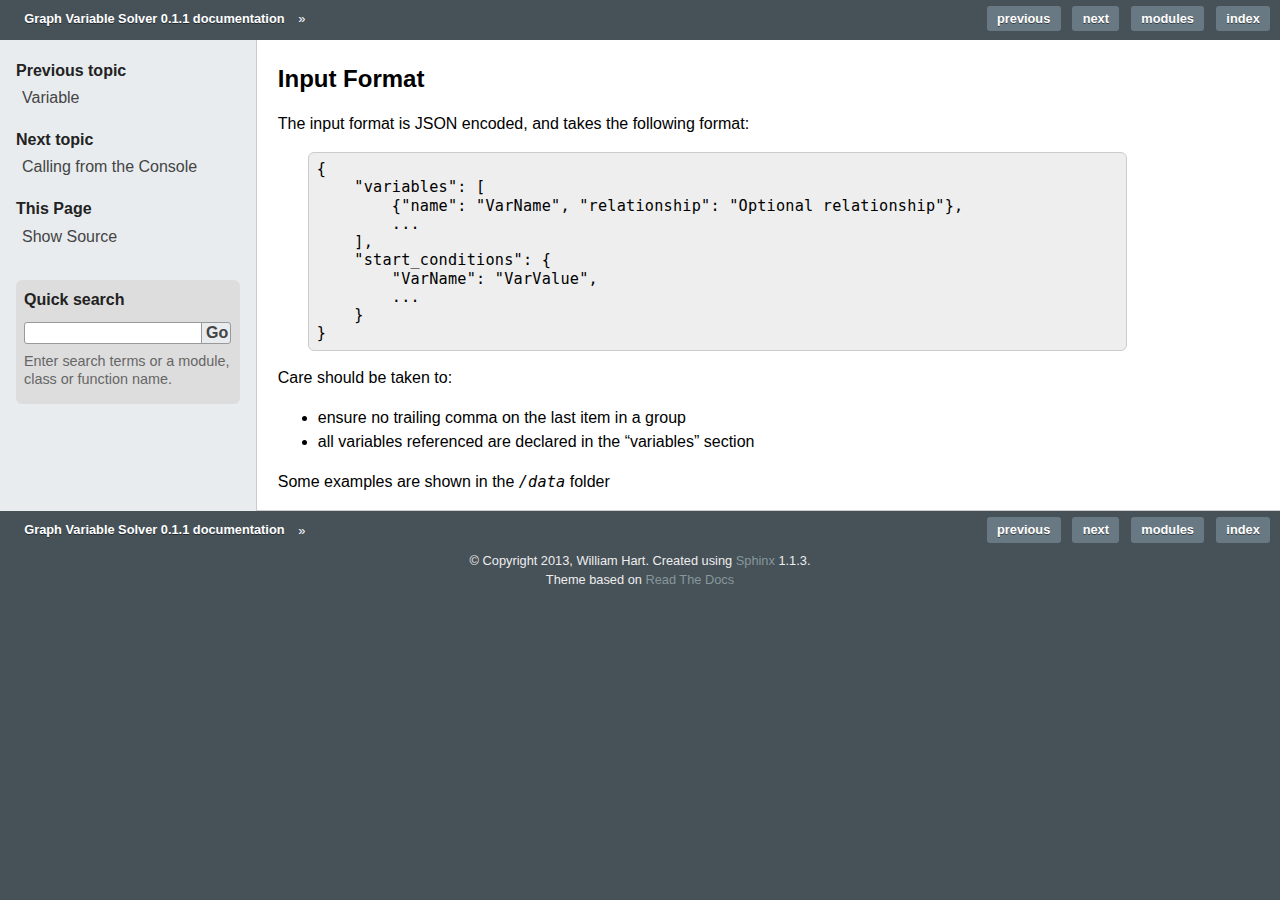
<file: docs/_build/html/inputformat.html>
<!DOCTYPE html PUBLIC "-//W3C//DTD XHTML 1.0 Transitional//EN"
  "http://www.w3.org/TR/xhtml1/DTD/xhtml1-transitional.dtd">


<html xmlns="http://www.w3.org/1999/xhtml">
  <head>
    <meta http-equiv="Content-Type" content="text/html; charset=utf-8" />
    

    <title>Input Format &mdash; Graph Variable Solver 0.1.1 documentation</title>

<meta name="viewport" content="width=device-width; initial-scale=1.0; maximum-scale=1.0; user-scalable=0;"/>


    
    <link rel="stylesheet" href="_static/rtd.css" type="text/css" />
    <link rel="stylesheet" href="_static/pygments.css" type="text/css" />
    
    <script type="text/javascript">
      var DOCUMENTATION_OPTIONS = {
        URL_ROOT:    '',
        VERSION:     '0.1.1',
        COLLAPSE_INDEX: false,
        FILE_SUFFIX: '.html',
        HAS_SOURCE:  true
      };
    </script>
    <script type="text/javascript" src="_static/jquery.js"></script>
    <script type="text/javascript" src="_static/underscore.js"></script>
    <script type="text/javascript" src="_static/doctools.js"></script>
    <script type="text/javascript" src="_static/searchtools.js"></script>
    <link rel="top" title="Graph Variable Solver 0.1.1 documentation" href="index.html" />
    <link rel="next" title="Calling from the Console" href="console.html" />
    <link rel="prev" title="Variable" href="variable.html" /> 
  </head>
  <body>
    <div class="related">
      <h3>Navigation</h3>
      <ul>
        <li class="right" style="margin-right: 10px">
          <a href="genindex.html" title="General Index"
             accesskey="I">index</a></li>
        <li class="right" >
          <a href="py-modindex.html" title="Python Module Index"
             >modules</a> |</li>
        <li class="right" >
          <a href="console.html" title="Calling from the Console"
             accesskey="N">next</a> |</li>
        <li class="right" >
          <a href="variable.html" title="Variable"
             accesskey="P">previous</a> |</li>
        <li><a href="index.html">Graph Variable Solver 0.1.1 documentation</a> &raquo;</li> 
      </ul>
    </div>  

    <div class="document">
      <div class="documentwrapper">
        <div class="bodywrapper">
          <div class="body">
            
  <div class="section" id="input-format">
<h1>Input Format<a class="headerlink" href="#input-format" title="Permalink to this headline">¶</a></h1>
<p>The input format is JSON encoded, and takes the following format:</p>
<div class="highlight-python"><pre>{
    "variables": [
        {"name": "VarName", "relationship": "Optional relationship"},
        ...
    ],
    "start_conditions": {
        "VarName": "VarValue",
        ...
    }
}</pre>
</div>
<p>Care should be taken to:</p>
<ul class="simple">
<li>ensure no trailing comma on the last item in a group</li>
<li>all variables referenced are declared in the &#8220;variables&#8221; section</li>
</ul>
<p>Some examples are shown in the <cite>/data</cite> folder</p>
</div>


          </div>
        </div>
      </div>
      <div class="sphinxsidebar">
        <div class="sphinxsidebarwrapper">
  <h4>Previous topic</h4>
  <p class="topless"><a href="variable.html"
                        title="previous chapter">Variable</a></p>
  <h4>Next topic</h4>
  <p class="topless"><a href="console.html"
                        title="next chapter">Calling from the Console</a></p>
  <h3>This Page</h3>
  <ul class="this-page-menu">
    <li><a href="_sources/inputformat.txt"
           rel="nofollow">Show Source</a></li>
  </ul>
<div id="searchbox" style="display: none">
  <h3>Quick search</h3>
    <form class="search" action="search.html" method="get">
      <input type="text" name="q" />
      <input type="submit" value="Go" />
      <input type="hidden" name="check_keywords" value="yes" />
      <input type="hidden" name="area" value="default" />
    </form>
    <p class="searchtip" style="font-size: 90%">
    Enter search terms or a module, class or function name.
    </p>
</div>
<script type="text/javascript">$('#searchbox').show(0);</script>
        </div>
      </div>
      <div class="clearer"></div>
    </div>
    <div class="related">
      <h3>Navigation</h3>
      <ul>
        <li class="right" style="margin-right: 10px">
          <a href="genindex.html" title="General Index"
             >index</a></li>
        <li class="right" >
          <a href="py-modindex.html" title="Python Module Index"
             >modules</a> |</li>
        <li class="right" >
          <a href="console.html" title="Calling from the Console"
             >next</a> |</li>
        <li class="right" >
          <a href="variable.html" title="Variable"
             >previous</a> |</li>
        <li><a href="index.html">Graph Variable Solver 0.1.1 documentation</a> &raquo;</li> 
      </ul>
    </div>
<div class="footer">
    &copy; Copyright 2013, William Hart.
  Created using <a href="http://sphinx.pocoo.org/">Sphinx</a> 1.1.3.
  <br />Theme based on <a href="http://readthedocs.org/">Read The Docs</a>

</div>





  </body>
</html>
</file>
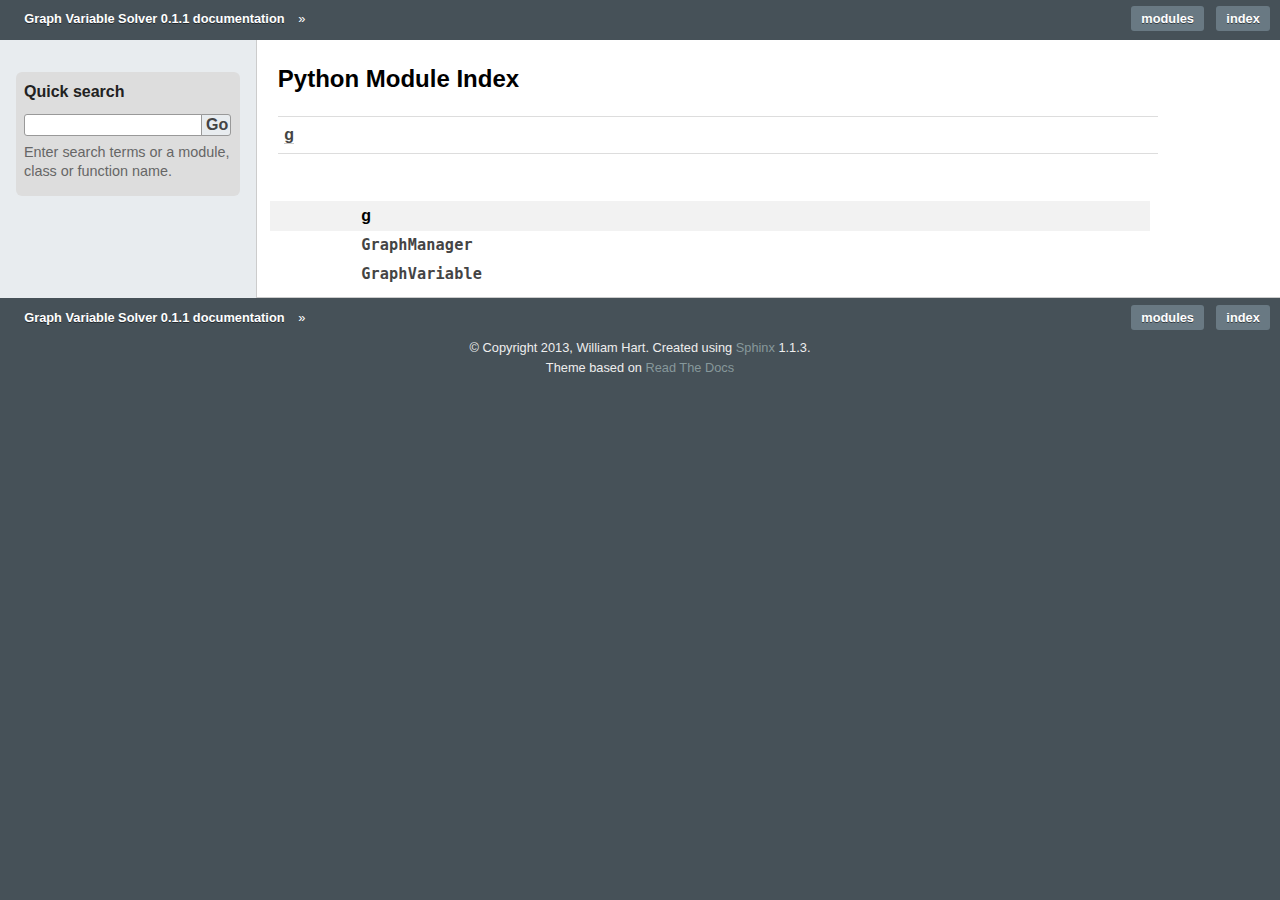
<file: docs/_build/html/py-modindex.html>
<!DOCTYPE html PUBLIC "-//W3C//DTD XHTML 1.0 Transitional//EN"
  "http://www.w3.org/TR/xhtml1/DTD/xhtml1-transitional.dtd">


<html xmlns="http://www.w3.org/1999/xhtml">
  <head>
    <meta http-equiv="Content-Type" content="text/html; charset=utf-8" />
    

    <title>Python Module Index &mdash; Graph Variable Solver 0.1.1 documentation</title>

<meta name="viewport" content="width=device-width; initial-scale=1.0; maximum-scale=1.0; user-scalable=0;"/>


    
    <link rel="stylesheet" href="_static/rtd.css" type="text/css" />
    <link rel="stylesheet" href="_static/pygments.css" type="text/css" />
    
    <script type="text/javascript">
      var DOCUMENTATION_OPTIONS = {
        URL_ROOT:    '',
        VERSION:     '0.1.1',
        COLLAPSE_INDEX: false,
        FILE_SUFFIX: '.html',
        HAS_SOURCE:  true
      };
    </script>
    <script type="text/javascript" src="_static/jquery.js"></script>
    <script type="text/javascript" src="_static/underscore.js"></script>
    <script type="text/javascript" src="_static/doctools.js"></script>
    <script type="text/javascript" src="_static/searchtools.js"></script>
    <link rel="top" title="Graph Variable Solver 0.1.1 documentation" href="index.html" />
 

    <script type="text/javascript">
      DOCUMENTATION_OPTIONS.COLLAPSE_INDEX = true;
    </script>


  </head>
  <body>
    <div class="related">
      <h3>Navigation</h3>
      <ul>
        <li class="right" style="margin-right: 10px">
          <a href="genindex.html" title="General Index"
             accesskey="I">index</a></li>
        <li class="right" >
          <a href="#" title="Python Module Index"
             >modules</a> |</li>
        <li><a href="index.html">Graph Variable Solver 0.1.1 documentation</a> &raquo;</li> 
      </ul>
    </div>  

    <div class="document">
      <div class="documentwrapper">
        <div class="bodywrapper">
          <div class="body">
            

   <h1>Python Module Index</h1>

   <div class="modindex-jumpbox">
   <a href="#cap-g"><strong>g</strong></a>
   </div>

   <table class="indextable modindextable" cellspacing="0" cellpadding="2">
     <tr class="pcap"><td></td><td>&nbsp;</td><td></td></tr>
     <tr class="cap" id="cap-g"><td></td><td>
       <strong>g</strong></td><td></td></tr>
     <tr>
       <td></td>
       <td>
       <a href="graphmanager.html#module-GraphManager"><tt class="xref">GraphManager</tt></a></td><td>
       <em></em></td></tr>
     <tr>
       <td></td>
       <td>
       <a href="graphvariable.html#module-GraphVariable"><tt class="xref">GraphVariable</tt></a></td><td>
       <em></em></td></tr>
   </table>


          </div>
        </div>
      </div>
      <div class="sphinxsidebar">
        <div class="sphinxsidebarwrapper">
<div id="searchbox" style="display: none">
  <h3>Quick search</h3>
    <form class="search" action="search.html" method="get">
      <input type="text" name="q" />
      <input type="submit" value="Go" />
      <input type="hidden" name="check_keywords" value="yes" />
      <input type="hidden" name="area" value="default" />
    </form>
    <p class="searchtip" style="font-size: 90%">
    Enter search terms or a module, class or function name.
    </p>
</div>
<script type="text/javascript">$('#searchbox').show(0);</script>
        </div>
      </div>
      <div class="clearer"></div>
    </div>
    <div class="related">
      <h3>Navigation</h3>
      <ul>
        <li class="right" style="margin-right: 10px">
          <a href="genindex.html" title="General Index"
             >index</a></li>
        <li class="right" >
          <a href="#" title="Python Module Index"
             >modules</a> |</li>
        <li><a href="index.html">Graph Variable Solver 0.1.1 documentation</a> &raquo;</li> 
      </ul>
    </div>
<div class="footer">
    &copy; Copyright 2013, William Hart.
  Created using <a href="http://sphinx.pocoo.org/">Sphinx</a> 1.1.3.
  <br />Theme based on <a href="http://readthedocs.org/">Read The Docs</a>

</div>





  </body>
</html>
</file>
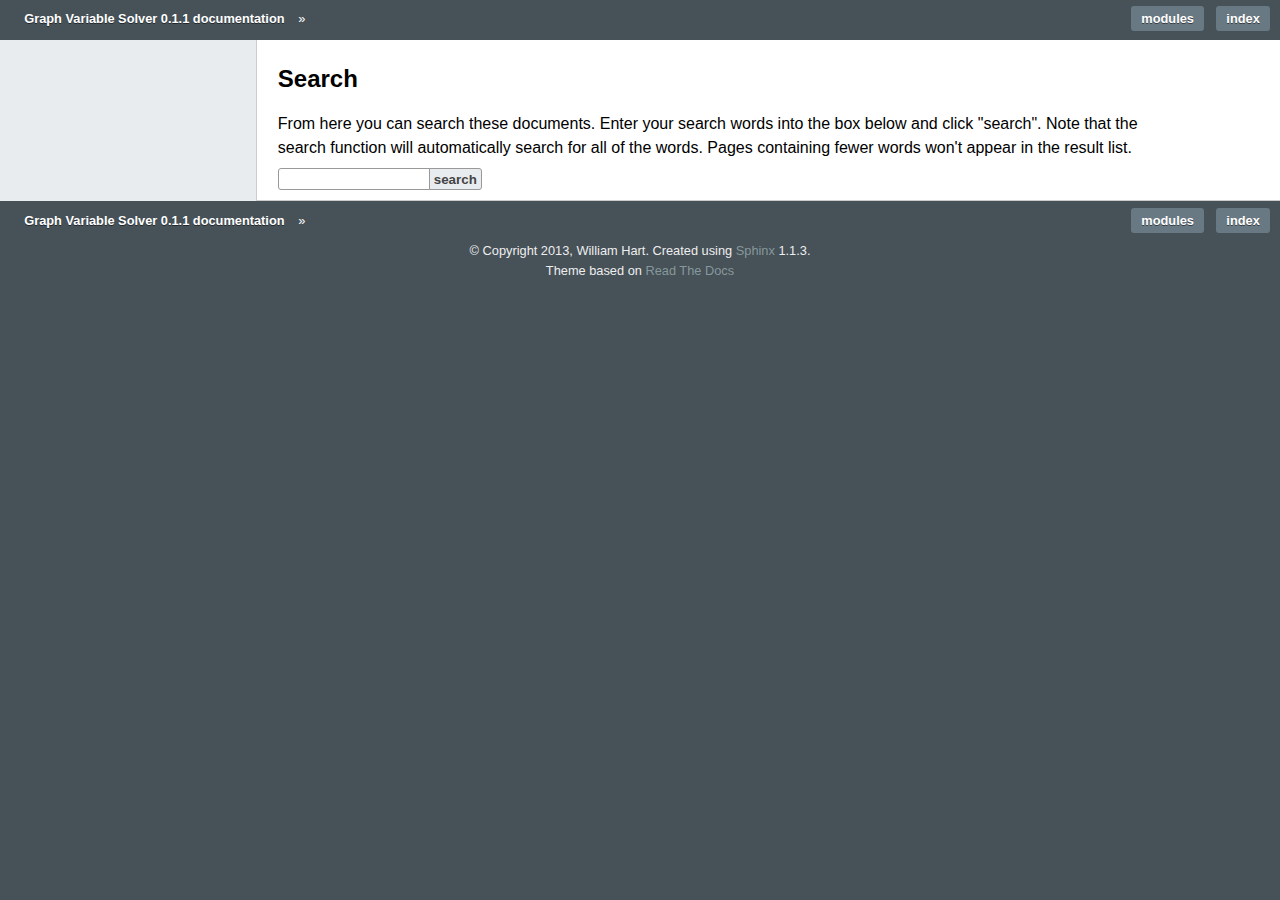
<file: docs/_build/html/search.html>
<!DOCTYPE html PUBLIC "-//W3C//DTD XHTML 1.0 Transitional//EN"
  "http://www.w3.org/TR/xhtml1/DTD/xhtml1-transitional.dtd">


<html xmlns="http://www.w3.org/1999/xhtml">
  <head>
    <meta http-equiv="Content-Type" content="text/html; charset=utf-8" />
    

    <title>Search &mdash; Graph Variable Solver 0.1.1 documentation</title>

<meta name="viewport" content="width=device-width; initial-scale=1.0; maximum-scale=1.0; user-scalable=0;"/>


    
    <link rel="stylesheet" href="_static/rtd.css" type="text/css" />
    <link rel="stylesheet" href="_static/pygments.css" type="text/css" />
    
    <script type="text/javascript">
      var DOCUMENTATION_OPTIONS = {
        URL_ROOT:    '',
        VERSION:     '0.1.1',
        COLLAPSE_INDEX: false,
        FILE_SUFFIX: '.html',
        HAS_SOURCE:  true
      };
    </script>
    <script type="text/javascript" src="_static/jquery.js"></script>
    <script type="text/javascript" src="_static/underscore.js"></script>
    <script type="text/javascript" src="_static/doctools.js"></script>
    <script type="text/javascript" src="_static/searchtools.js"></script>
    <script type="text/javascript" src="_static/searchtools.js"></script>
    <link rel="top" title="Graph Variable Solver 0.1.1 documentation" href="index.html" />
  <script type="text/javascript">
    jQuery(function() { Search.loadIndex("searchindex.js"); });
  </script>
   

  </head>
  <body>
    <div class="related">
      <h3>Navigation</h3>
      <ul>
        <li class="right" style="margin-right: 10px">
          <a href="genindex.html" title="General Index"
             accesskey="I">index</a></li>
        <li class="right" >
          <a href="py-modindex.html" title="Python Module Index"
             >modules</a> |</li>
        <li><a href="index.html">Graph Variable Solver 0.1.1 documentation</a> &raquo;</li> 
      </ul>
    </div>  

    <div class="document">
      <div class="documentwrapper">
        <div class="bodywrapper">
          <div class="body">
            
  <h1 id="search-documentation">Search</h1>
  <div id="fallback" class="admonition warning">
  <script type="text/javascript">$('#fallback').hide();</script>
  <p>
    Please activate JavaScript to enable the search
    functionality.
  </p>
  </div>
  <p>
    From here you can search these documents. Enter your search
    words into the box below and click "search". Note that the search
    function will automatically search for all of the words. Pages
    containing fewer words won't appear in the result list.
  </p>
  <form action="" method="get">
    <input type="text" name="q" value="" />
    <input type="submit" value="search" />
    <span id="search-progress" style="padding-left: 10px"></span>
  </form>
  
  <div id="search-results">
  
  </div>

          </div>
        </div>
      </div>
      <div class="sphinxsidebar">
        <div class="sphinxsidebarwrapper">
        </div>
      </div>
      <div class="clearer"></div>
    </div>
    <div class="related">
      <h3>Navigation</h3>
      <ul>
        <li class="right" style="margin-right: 10px">
          <a href="genindex.html" title="General Index"
             >index</a></li>
        <li class="right" >
          <a href="py-modindex.html" title="Python Module Index"
             >modules</a> |</li>
        <li><a href="index.html">Graph Variable Solver 0.1.1 documentation</a> &raquo;</li> 
      </ul>
    </div>
<div class="footer">
    &copy; Copyright 2013, William Hart.
  Created using <a href="http://sphinx.pocoo.org/">Sphinx</a> 1.1.3.
  <br />Theme based on <a href="http://readthedocs.org/">Read The Docs</a>

</div>





  </body>
</html>
</file>
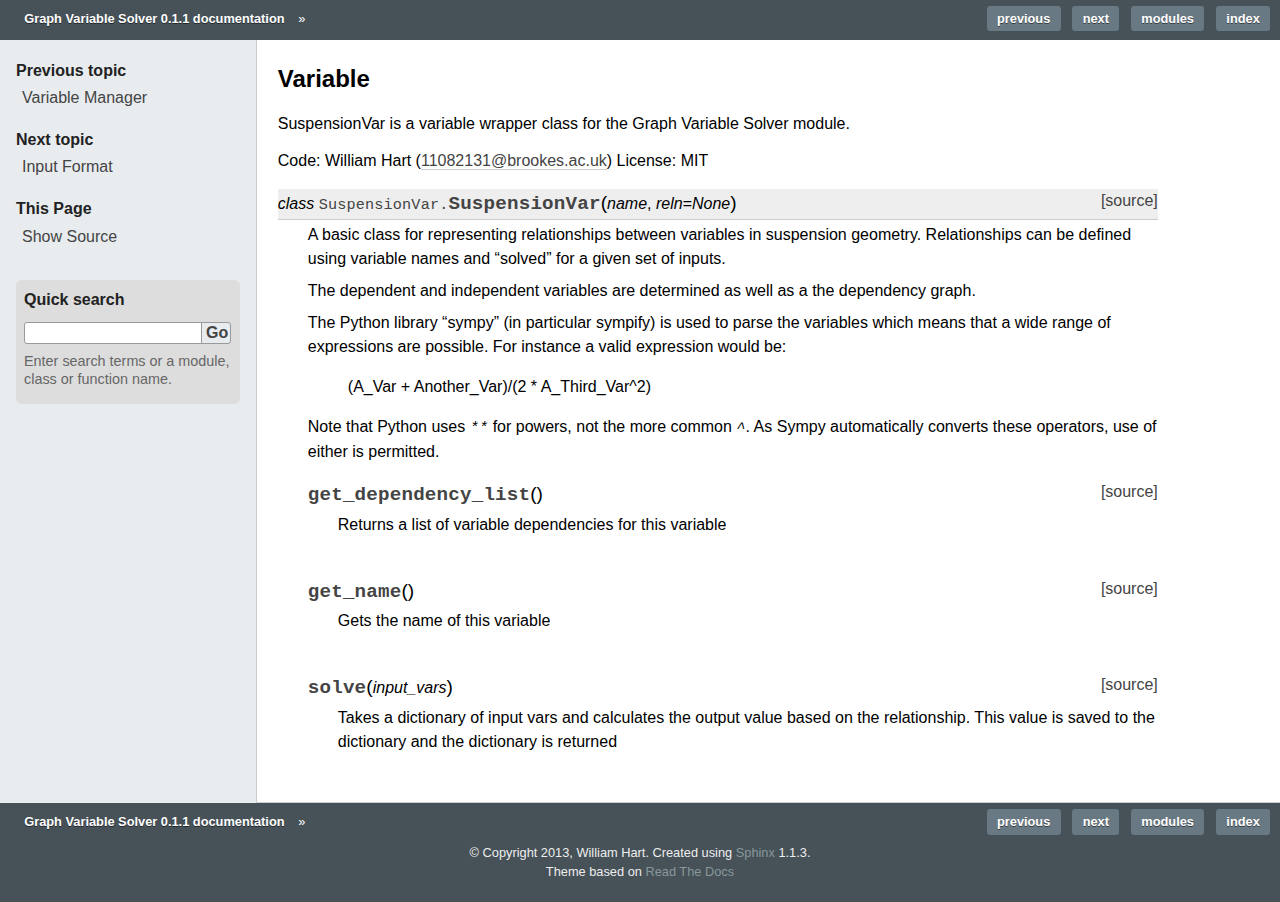
<file: docs/_build/html/variable.html>
<!DOCTYPE html PUBLIC "-//W3C//DTD XHTML 1.0 Transitional//EN"
  "http://www.w3.org/TR/xhtml1/DTD/xhtml1-transitional.dtd">


<html xmlns="http://www.w3.org/1999/xhtml">
  <head>
    <meta http-equiv="Content-Type" content="text/html; charset=utf-8" />
    

    <title>Variable &mdash; Graph Variable Solver 0.1.1 documentation</title>

<meta name="viewport" content="width=device-width; initial-scale=1.0; maximum-scale=1.0; user-scalable=0;"/>


    
    <link rel="stylesheet" href="_static/rtd.css" type="text/css" />
    <link rel="stylesheet" href="_static/pygments.css" type="text/css" />
    
    <script type="text/javascript">
      var DOCUMENTATION_OPTIONS = {
        URL_ROOT:    '',
        VERSION:     '0.1.1',
        COLLAPSE_INDEX: false,
        FILE_SUFFIX: '.html',
        HAS_SOURCE:  true
      };
    </script>
    <script type="text/javascript" src="_static/jquery.js"></script>
    <script type="text/javascript" src="_static/underscore.js"></script>
    <script type="text/javascript" src="_static/doctools.js"></script>
    <script type="text/javascript" src="_static/searchtools.js"></script>
    <link rel="top" title="Graph Variable Solver 0.1.1 documentation" href="index.html" />
    <link rel="next" title="Input Format" href="inputformat.html" />
    <link rel="prev" title="Variable Manager" href="variablemanager.html" /> 
  </head>
  <body>
    <div class="related">
      <h3>Navigation</h3>
      <ul>
        <li class="right" style="margin-right: 10px">
          <a href="genindex.html" title="General Index"
             accesskey="I">index</a></li>
        <li class="right" >
          <a href="py-modindex.html" title="Python Module Index"
             >modules</a> |</li>
        <li class="right" >
          <a href="inputformat.html" title="Input Format"
             accesskey="N">next</a> |</li>
        <li class="right" >
          <a href="variablemanager.html" title="Variable Manager"
             accesskey="P">previous</a> |</li>
        <li><a href="index.html">Graph Variable Solver 0.1.1 documentation</a> &raquo;</li> 
      </ul>
    </div>  

    <div class="document">
      <div class="documentwrapper">
        <div class="bodywrapper">
          <div class="body">
            
  <div class="section" id="module-SuspensionVar">
<span id="variable"></span><h1>Variable<a class="headerlink" href="#module-SuspensionVar" title="Permalink to this headline">¶</a></h1>
<p>SuspensionVar is a variable wrapper class for the Graph Variable Solver 
module.</p>
<p>Code: William Hart (<a class="reference external" href="mailto:11082131&#37;&#52;&#48;brookes&#46;ac&#46;uk">11082131<span>&#64;</span>brookes<span>&#46;</span>ac<span>&#46;</span>uk</a>)
License: MIT</p>
<dl class="class">
<dt id="SuspensionVar.SuspensionVar">
<em class="property">class </em><tt class="descclassname">SuspensionVar.</tt><tt class="descname">SuspensionVar</tt><big>(</big><em>name</em>, <em>reln=None</em><big>)</big><a class="reference internal" href="_modules/SuspensionVar.html#SuspensionVar"><span class="viewcode-link">[source]</span></a><a class="headerlink" href="#SuspensionVar.SuspensionVar" title="Permalink to this definition">¶</a></dt>
<dd><p>A basic class for representing relationships between variables
in suspension geometry. Relationships can be defined using 
variable names and &#8220;solved&#8221; for a given set of inputs.</p>
<p>The dependent and independent variables are determined as 
well as a the dependency graph.</p>
<p>The Python library &#8220;sympy&#8221; (in particular sympify) is used to parse 
the variables which means that a wide range of expressions are possible.
For instance a valid expression would be:</p>
<blockquote>
<div>(A_Var + Another_Var)/(2 * A_Third_Var^2)</div></blockquote>
<p>Note that Python uses <cite>**</cite> for powers, not the more common <cite>^</cite>.  As Sympy 
automatically converts these operators, use of either is permitted.</p>
<dl class="method">
<dt id="SuspensionVar.SuspensionVar.get_dependency_list">
<tt class="descname">get_dependency_list</tt><big>(</big><big>)</big><a class="reference internal" href="_modules/SuspensionVar.html#SuspensionVar.get_dependency_list"><span class="viewcode-link">[source]</span></a><a class="headerlink" href="#SuspensionVar.SuspensionVar.get_dependency_list" title="Permalink to this definition">¶</a></dt>
<dd><p>Returns a list of variable dependencies for this variable</p>
</dd></dl>

<dl class="method">
<dt id="SuspensionVar.SuspensionVar.get_name">
<tt class="descname">get_name</tt><big>(</big><big>)</big><a class="reference internal" href="_modules/SuspensionVar.html#SuspensionVar.get_name"><span class="viewcode-link">[source]</span></a><a class="headerlink" href="#SuspensionVar.SuspensionVar.get_name" title="Permalink to this definition">¶</a></dt>
<dd><p>Gets the name of this variable</p>
</dd></dl>

<dl class="method">
<dt id="SuspensionVar.SuspensionVar.solve">
<tt class="descname">solve</tt><big>(</big><em>input_vars</em><big>)</big><a class="reference internal" href="_modules/SuspensionVar.html#SuspensionVar.solve"><span class="viewcode-link">[source]</span></a><a class="headerlink" href="#SuspensionVar.SuspensionVar.solve" title="Permalink to this definition">¶</a></dt>
<dd><p>Takes a dictionary of input vars and calculates the output value
based on the relationship.  This value is saved to the dictionary
and the dictionary is returned</p>
</dd></dl>

</dd></dl>

</div>


          </div>
        </div>
      </div>
      <div class="sphinxsidebar">
        <div class="sphinxsidebarwrapper">
  <h4>Previous topic</h4>
  <p class="topless"><a href="variablemanager.html"
                        title="previous chapter">Variable Manager</a></p>
  <h4>Next topic</h4>
  <p class="topless"><a href="inputformat.html"
                        title="next chapter">Input Format</a></p>
  <h3>This Page</h3>
  <ul class="this-page-menu">
    <li><a href="_sources/variable.txt"
           rel="nofollow">Show Source</a></li>
  </ul>
<div id="searchbox" style="display: none">
  <h3>Quick search</h3>
    <form class="search" action="search.html" method="get">
      <input type="text" name="q" />
      <input type="submit" value="Go" />
      <input type="hidden" name="check_keywords" value="yes" />
      <input type="hidden" name="area" value="default" />
    </form>
    <p class="searchtip" style="font-size: 90%">
    Enter search terms or a module, class or function name.
    </p>
</div>
<script type="text/javascript">$('#searchbox').show(0);</script>
        </div>
      </div>
      <div class="clearer"></div>
    </div>
    <div class="related">
      <h3>Navigation</h3>
      <ul>
        <li class="right" style="margin-right: 10px">
          <a href="genindex.html" title="General Index"
             >index</a></li>
        <li class="right" >
          <a href="py-modindex.html" title="Python Module Index"
             >modules</a> |</li>
        <li class="right" >
          <a href="inputformat.html" title="Input Format"
             >next</a> |</li>
        <li class="right" >
          <a href="variablemanager.html" title="Variable Manager"
             >previous</a> |</li>
        <li><a href="index.html">Graph Variable Solver 0.1.1 documentation</a> &raquo;</li> 
      </ul>
    </div>
<div class="footer">
    &copy; Copyright 2013, William Hart.
  Created using <a href="http://sphinx.pocoo.org/">Sphinx</a> 1.1.3.
  <br />Theme based on <a href="http://readthedocs.org/">Read The Docs</a>

</div>





  </body>
</html>
</file>
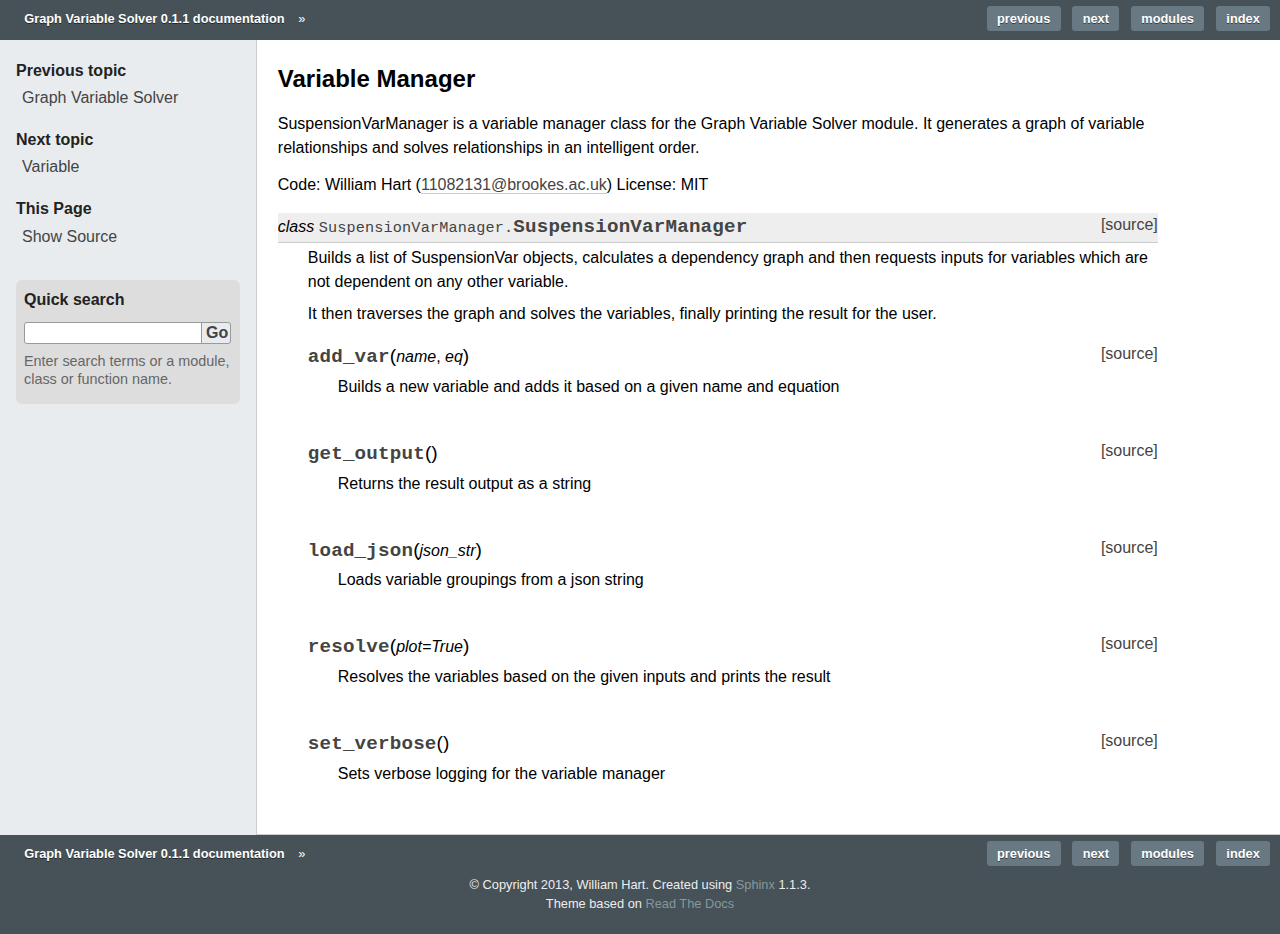
<file: docs/_build/html/variablemanager.html>
<!DOCTYPE html PUBLIC "-//W3C//DTD XHTML 1.0 Transitional//EN"
  "http://www.w3.org/TR/xhtml1/DTD/xhtml1-transitional.dtd">


<html xmlns="http://www.w3.org/1999/xhtml">
  <head>
    <meta http-equiv="Content-Type" content="text/html; charset=utf-8" />
    

    <title>Variable Manager &mdash; Graph Variable Solver 0.1.1 documentation</title>

<meta name="viewport" content="width=device-width; initial-scale=1.0; maximum-scale=1.0; user-scalable=0;"/>


    
    <link rel="stylesheet" href="_static/rtd.css" type="text/css" />
    <link rel="stylesheet" href="_static/pygments.css" type="text/css" />
    
    <script type="text/javascript">
      var DOCUMENTATION_OPTIONS = {
        URL_ROOT:    '',
        VERSION:     '0.1.1',
        COLLAPSE_INDEX: false,
        FILE_SUFFIX: '.html',
        HAS_SOURCE:  true
      };
    </script>
    <script type="text/javascript" src="_static/jquery.js"></script>
    <script type="text/javascript" src="_static/underscore.js"></script>
    <script type="text/javascript" src="_static/doctools.js"></script>
    <script type="text/javascript" src="_static/searchtools.js"></script>
    <link rel="top" title="Graph Variable Solver 0.1.1 documentation" href="index.html" />
    <link rel="next" title="Variable" href="variable.html" />
    <link rel="prev" title="Graph Variable Solver" href="index.html" /> 
  </head>
  <body>
    <div class="related">
      <h3>Navigation</h3>
      <ul>
        <li class="right" style="margin-right: 10px">
          <a href="genindex.html" title="General Index"
             accesskey="I">index</a></li>
        <li class="right" >
          <a href="py-modindex.html" title="Python Module Index"
             >modules</a> |</li>
        <li class="right" >
          <a href="variable.html" title="Variable"
             accesskey="N">next</a> |</li>
        <li class="right" >
          <a href="index.html" title="Graph Variable Solver"
             accesskey="P">previous</a> |</li>
        <li><a href="index.html">Graph Variable Solver 0.1.1 documentation</a> &raquo;</li> 
      </ul>
    </div>  

    <div class="document">
      <div class="documentwrapper">
        <div class="bodywrapper">
          <div class="body">
            
  <div class="section" id="module-SuspensionVarManager">
<span id="variable-manager"></span><h1>Variable Manager<a class="headerlink" href="#module-SuspensionVarManager" title="Permalink to this headline">¶</a></h1>
<p>SuspensionVarManager is a variable manager class for the Graph Variable Solver 
module. It generates a graph of variable relationships and solves relationships
in an intelligent order.</p>
<p>Code: William Hart (<a class="reference external" href="mailto:11082131&#37;&#52;&#48;brookes&#46;ac&#46;uk">11082131<span>&#64;</span>brookes<span>&#46;</span>ac<span>&#46;</span>uk</a>)
License: MIT</p>
<dl class="class">
<dt id="SuspensionVarManager.SuspensionVarManager">
<em class="property">class </em><tt class="descclassname">SuspensionVarManager.</tt><tt class="descname">SuspensionVarManager</tt><a class="reference internal" href="_modules/SuspensionVarManager.html#SuspensionVarManager"><span class="viewcode-link">[source]</span></a><a class="headerlink" href="#SuspensionVarManager.SuspensionVarManager" title="Permalink to this definition">¶</a></dt>
<dd><p>Builds a list of SuspensionVar objects, calculates a dependency graph
and then requests inputs for variables which are not dependent on any
other variable.</p>
<p>It then traverses the graph and solves the variables, finally printing 
the result for the user.</p>
<dl class="method">
<dt id="SuspensionVarManager.SuspensionVarManager.add_var">
<tt class="descname">add_var</tt><big>(</big><em>name</em>, <em>eq</em><big>)</big><a class="reference internal" href="_modules/SuspensionVarManager.html#SuspensionVarManager.add_var"><span class="viewcode-link">[source]</span></a><a class="headerlink" href="#SuspensionVarManager.SuspensionVarManager.add_var" title="Permalink to this definition">¶</a></dt>
<dd><p>Builds a new variable and adds it based on a given name and equation</p>
</dd></dl>

<dl class="method">
<dt id="SuspensionVarManager.SuspensionVarManager.get_output">
<tt class="descname">get_output</tt><big>(</big><big>)</big><a class="reference internal" href="_modules/SuspensionVarManager.html#SuspensionVarManager.get_output"><span class="viewcode-link">[source]</span></a><a class="headerlink" href="#SuspensionVarManager.SuspensionVarManager.get_output" title="Permalink to this definition">¶</a></dt>
<dd><p>Returns the result output as a string</p>
</dd></dl>

<dl class="method">
<dt id="SuspensionVarManager.SuspensionVarManager.load_json">
<tt class="descname">load_json</tt><big>(</big><em>json_str</em><big>)</big><a class="reference internal" href="_modules/SuspensionVarManager.html#SuspensionVarManager.load_json"><span class="viewcode-link">[source]</span></a><a class="headerlink" href="#SuspensionVarManager.SuspensionVarManager.load_json" title="Permalink to this definition">¶</a></dt>
<dd><p>Loads variable groupings from a json string</p>
</dd></dl>

<dl class="method">
<dt id="SuspensionVarManager.SuspensionVarManager.resolve">
<tt class="descname">resolve</tt><big>(</big><em>plot=True</em><big>)</big><a class="reference internal" href="_modules/SuspensionVarManager.html#SuspensionVarManager.resolve"><span class="viewcode-link">[source]</span></a><a class="headerlink" href="#SuspensionVarManager.SuspensionVarManager.resolve" title="Permalink to this definition">¶</a></dt>
<dd><p>Resolves the variables based on the given inputs and prints the result</p>
</dd></dl>

<dl class="method">
<dt id="SuspensionVarManager.SuspensionVarManager.set_verbose">
<tt class="descname">set_verbose</tt><big>(</big><big>)</big><a class="reference internal" href="_modules/SuspensionVarManager.html#SuspensionVarManager.set_verbose"><span class="viewcode-link">[source]</span></a><a class="headerlink" href="#SuspensionVarManager.SuspensionVarManager.set_verbose" title="Permalink to this definition">¶</a></dt>
<dd><p>Sets verbose logging for the variable manager</p>
</dd></dl>

</dd></dl>

</div>


          </div>
        </div>
      </div>
      <div class="sphinxsidebar">
        <div class="sphinxsidebarwrapper">
  <h4>Previous topic</h4>
  <p class="topless"><a href="index.html"
                        title="previous chapter">Graph Variable Solver</a></p>
  <h4>Next topic</h4>
  <p class="topless"><a href="variable.html"
                        title="next chapter">Variable</a></p>
  <h3>This Page</h3>
  <ul class="this-page-menu">
    <li><a href="_sources/variablemanager.txt"
           rel="nofollow">Show Source</a></li>
  </ul>
<div id="searchbox" style="display: none">
  <h3>Quick search</h3>
    <form class="search" action="search.html" method="get">
      <input type="text" name="q" />
      <input type="submit" value="Go" />
      <input type="hidden" name="check_keywords" value="yes" />
      <input type="hidden" name="area" value="default" />
    </form>
    <p class="searchtip" style="font-size: 90%">
    Enter search terms or a module, class or function name.
    </p>
</div>
<script type="text/javascript">$('#searchbox').show(0);</script>
        </div>
      </div>
      <div class="clearer"></div>
    </div>
    <div class="related">
      <h3>Navigation</h3>
      <ul>
        <li class="right" style="margin-right: 10px">
          <a href="genindex.html" title="General Index"
             >index</a></li>
        <li class="right" >
          <a href="py-modindex.html" title="Python Module Index"
             >modules</a> |</li>
        <li class="right" >
          <a href="variable.html" title="Variable"
             >next</a> |</li>
        <li class="right" >
          <a href="index.html" title="Graph Variable Solver"
             >previous</a> |</li>
        <li><a href="index.html">Graph Variable Solver 0.1.1 documentation</a> &raquo;</li> 
      </ul>
    </div>
<div class="footer">
    &copy; Copyright 2013, William Hart.
  Created using <a href="http://sphinx.pocoo.org/">Sphinx</a> 1.1.3.
  <br />Theme based on <a href="http://readthedocs.org/">Read The Docs</a>

</div>





  </body>
</html>
</file>
<file: docs/_build/html/_static/rtd.css>
/*
 * rtd.css
 * ~~~~~~~~~~~~~~~
 *
 * Sphinx stylesheet -- sphinxdoc theme.  Originally created by
 * Armin Ronacher for Werkzeug.
 *
 * Customized for ReadTheDocs by Eric Pierce & Eric Holscher
 *
 * :copyright: Copyright 2007-2010 by the Sphinx team, see AUTHORS.
 * :license: BSD, see LICENSE for details.
 *
 */

/* RTD colors
 * light blue: #e8ecef
 * medium blue: #8ca1af
 * dark blue: #465158
 * dark grey: 
 *
 * medium blue hover: #697983;
 * green highlight: #8ecc4c
 * light blue (project bar): #e8ecef
 */

@import url("basic.css");

/* PAGE LAYOUT -------------------------------------------------------------- */

body {
    font: 100%/1.5 "ff-meta-web-pro-1","ff-meta-web-pro-2",Arial,"Helvetica Neue",sans-serif;
    text-align: center;
    color: black;
    background-color: #465158;
    padding: 0;
    margin: 0;
}

div.document {
    text-align: left;
    background-color: #e8ecef;
}

div.bodywrapper {
    background-color: #ffffff;
    border-left: 1px solid #cccccc;
    border-bottom: 1px solid #cccccc;
    margin: 0 0 0 16em;
}

div.body {
    margin: 0;
    padding: 0.5em 1.3em;
    max-width: 55em;
    min-width: 20em;
}

div.related {
    font-size: 1em;
    background-color: #465158;
}

div.documentwrapper {
    float: left;
    width: 100%;
    background-color: #e8ecef;
}


/* HEADINGS --------------------------------------------------------------- */

h1 {
    margin: 0;
    padding: 0.7em 0 0.3em 0;
    font-size: 1.5em;
    line-height: 1.15;
    color: #000000;
    clear: both;
}

h2 {
    margin: 2em 0 0.2em 0;
    font-size: 1.35em;
    padding: 0;
    color: #465158;
}

h3 {
    margin: 1em 0 -0.3em 0;
    font-size: 1.2em;
    color: #6c818f;
}

div.body h1 a, div.body h2 a, div.body h3 a, div.body h4 a, div.body h5 a, div.body h6 a {
    color: black;
}

h1 a.anchor, h2 a.anchor, h3 a.anchor, h4 a.anchor, h5 a.anchor, h6 a.anchor {
    display: none;
    margin: 0 0 0 0.3em;
    padding: 0 0.2em 0 0.2em;
    color: #aaaaaa !important;
}

h1:hover a.anchor, h2:hover a.anchor, h3:hover a.anchor, h4:hover a.anchor,
h5:hover a.anchor, h6:hover a.anchor {
    display: inline;
}

h1 a.anchor:hover, h2 a.anchor:hover, h3 a.anchor:hover, h4 a.anchor:hover,
h5 a.anchor:hover, h6 a.anchor:hover {
    color: #777777;
    background-color: #eeeeee;
}


/* LINKS ------------------------------------------------------------------ */

/* Normal links get a pseudo-underline */
a {
    color: #444444;
    text-decoration: none;
    border-bottom: 1px solid #CCCCCC;
}

/* Links in sidebar, TOC, index trees and tables have no underline */
.sphinxsidebar a,
.toctree-wrapper a,
.indextable a,
#indices-and-tables a {
    color: #444444;
    text-decoration: none;
    border-bottom: none;
}

/* Most links get an underline-effect when hovered */
a:hover,
div.toctree-wrapper a:hover,
.indextable a:hover,
#indices-and-tables a:hover {
    color: #111111;
    text-decoration: none;
    border-bottom: 1px solid #111111;
}

/* Footer links */
div.footer a {
    color: #86989b;
    text-decoration: none;
    border: none;
}
div.footer a:hover {
    color: #a6b8bb;
    text-decoration: underline;
    border: none;
}

/* Permalink anchor (subtle grey with a red hover) */
div.body a.headerlink {
    color: #cccccc;
    font-size: 1em;
    margin-left: 6px;
    padding: 0 4px 0 4px;
    text-decoration: none;
    border: none;
}
div.body a.headerlink:hover {
    color: #c60f0f;
    border: none;
}


/* NAVIGATION BAR --------------------------------------------------------- */

div.related ul {
    height: 2.5em;
}

div.related ul li {
    margin: 0;
    padding: 0.65em 0;
    float: left;
    display: block;
    color: #ffffff; /* For the >> separators */
    font-size: 0.8em;
}

div.related ul li.right {
    float: right;
    margin-right: 5px;
    color: transparent; /* Hide the | separators */
}

/* "Breadcrumb" links in nav bar */
div.related ul li a {
    order: none;
    background-color: inherit;
    font-weight: bold;
    margin: 6px 0 6px 4px;
    line-height: 1.75em;
    color: #ffffff;
    text-shadow: 0 1px rgba(0, 0, 0, 0.5);
    padding: 0.4em 0.8em;
    border: none;
    border-radius: 3px;
}
/* previous / next / modules / index links look more like buttons */
div.related ul li.right a {
    margin: 0.375em 0;
    background-color: #697983;
    text-shadow: 0 1px rgba(0, 0, 0, 0.5);
    border-radius: 3px;
    -webkit-border-radius: 3px;
    -moz-border-radius: 3px;
}
/* All navbar links light up as buttons when hovered */
div.related ul li a:hover {
    background-color: #8ca1af;
    color: #ffffff;
    text-decoration: none;
    border-radius: 3px;
    -webkit-border-radius: 3px;
    -moz-border-radius: 3px;
}
/* Take extra precautions for tt within links */
a tt,
div.related ul li a tt {
    background: inherit !important;
    color: inherit !important;
}


/* SIDEBAR ---------------------------------------------------------------- */

div.sphinxsidebarwrapper {
    padding: 0;
}

div.sphinxsidebar {
    margin: 0;
    margin-left: -100%;
    float: left;
    top: 3em;
    left: 0;
    padding: 0 1em;
    width: 14em;
    font-size: 1em;
    text-align: left;
    background-color: #e8ecef;
}

div.sphinxsidebar img {
    max-width: 12em;
}

div.sphinxsidebar h3, div.sphinxsidebar h4 {
    margin: 1.2em 0 0.3em 0;
    font-size: 1em;
    padding: 0;
    color: #222222;
    font-family: "ff-meta-web-pro-1", "ff-meta-web-pro-2", "Arial", "Helvetica Neue", sans-serif;
}

div.sphinxsidebar h3 a {
    color: ;
}

div.sphinxsidebar ul,
div.sphinxsidebar p {
    margin-top: 0;
    padding-left: 0;
    line-height: 130%;
    background-color: #e8ecef;
}

/* No bullets for nested lists, but a little extra indentation */
div.sphinxsidebar ul ul {
    list-style-type: none;
    margin-left: 1.5em;
    padding: 0;
}

/* A little top/bottom padding to prevent adjacent links' borders
 * from overlapping each other */
div.sphinxsidebar ul li {
    padding: 1px 0;
}

/* A little left-padding to make these align with the ULs */
div.sphinxsidebar p.topless {
    padding-left: 0 0 0 1em;
}

/* Make these into hidden one-liners */
div.sphinxsidebar ul li,
div.sphinxsidebar p.topless {
    white-space: nowrap;
    overflow: hidden;
}
/* ...which become visible when hovered */
div.sphinxsidebar ul li:hover,
div.sphinxsidebar p.topless:hover {
    overflow: visible;
}

/* Search text box and "Go" button */
#searchbox {
    margin-top: 2em;
    margin-bottom: 1em;
    background: #dddddd;
    padding: 0.5em;
    border-radius: 6px;
    -moz-border-radius: 6px;
    -webkit-border-radius: 6px;
}
#searchbox h3 {
    margin-top: 0;
}

/* Make search box and button abut and have a border */
input,
div.sphinxsidebar input {
    border: 1px solid #999999;
    float: left;
}

/* Search textbox */
input[type="text"] {
    margin: 0;
    padding: 0 3px;
    height: 20px;
    width: 144px;
    border-top-left-radius: 3px;
    border-bottom-left-radius: 3px;
    -moz-border-radius-topleft: 3px;
    -moz-border-radius-bottomleft: 3px;
    -webkit-border-top-left-radius: 3px;
    -webkit-border-bottom-left-radius: 3px;
}
/* Search button */
input[type="submit"] {
    margin: 0 0 0 -1px; /* -1px prevents a double-border with textbox */
    height: 22px;
    color: #444444;
    background-color: #e8ecef;
    padding: 1px 4px;
    font-weight: bold;
    border-top-right-radius: 3px;
    border-bottom-right-radius: 3px;
    -moz-border-radius-topright: 3px;
    -moz-border-radius-bottomright: 3px;
    -webkit-border-top-right-radius: 3px;
    -webkit-border-bottom-right-radius: 3px;
}
input[type="submit"]:hover {
    color: #ffffff;
    background-color: #8ecc4c;
}

div.sphinxsidebar p.searchtip {
    clear: both;
    padding: 0.5em 0 0 0;
    background: #dddddd;
    color: #666666;
    font-size: 0.9em;
}

/* Sidebar links are unusual */
div.sphinxsidebar li a,
div.sphinxsidebar p a {
    background: #e8ecef; /* In case links overlap main content */
    border-radius: 3px;
    -moz-border-radius: 3px;
    -webkit-border-radius: 3px;
    border: 1px solid transparent; /* To prevent things jumping around on hover */
    padding: 0 5px 0 5px;
}
div.sphinxsidebar li a:hover,
div.sphinxsidebar p a:hover {
    color: #111111;
    text-decoration: none;
    border: 1px solid #888888;
}

/* Tweak any link appearing in a heading */
div.sphinxsidebar h3 a {
}




/* OTHER STUFF ------------------------------------------------------------ */

cite, code, tt {
    font-family: 'Consolas', 'Deja Vu Sans Mono',
                 'Bitstream Vera Sans Mono', monospace;
    font-size: 0.95em;
    letter-spacing: 0.01em;
}

tt {
    background-color: #eeeeee;
    color: #444444;
}

tt.descname, tt.descclassname, tt.xref {
    border: 0;
}

hr {
    border: 1px solid #abc;
    margin: 2em;
}

pre, #_fontwidthtest {
    font-family: 'Consolas', 'Deja Vu Sans Mono',
                 'Bitstream Vera Sans Mono', monospace;
    margin: 1em 2em;
    font-size: 0.95em;
    letter-spacing: 0.015em;
    line-height: 120%;
    padding: 0.5em;
    border: 1px solid #cccccc;
    background-color: #eeeeee;
    border-radius: 6px;
    -moz-border-radius: 6px;
    -webkit-border-radius: 6px;
}

pre a {
    color: inherit;
    text-decoration: underline;
}

td.linenos pre {
    padding: 0.5em 0;
}

div.quotebar {
    background-color: #f8f8f8;
    max-width: 250px;
    float: right;
    padding: 2px 7px;
    border: 1px solid #cccccc;
}

div.topic {
    background-color: #f8f8f8;
}

table {
    border-collapse: collapse;
    margin: 0 -0.5em 0 -0.5em;
}

table td, table th {
    padding: 0.2em 0.5em 0.2em 0.5em;
}


/* ADMONITIONS AND WARNINGS ------------------------------------------------- */

/* Shared by admonitions, warnings and sidebars */
div.admonition,
div.warning,
div.sidebar {
    font-size: 0.9em;
    margin: 2em;
    padding: 0;
    /*
    border-radius: 6px;
    -moz-border-radius: 6px;
    -webkit-border-radius: 6px;
    */
}
div.admonition p,
div.warning p,
div.sidebar p {
    margin: 0.5em 1em 0.5em 1em;
    padding: 0;
}
div.admonition pre,
div.warning pre,
div.sidebar pre {
    margin: 0.4em 1em 0.4em 1em;
}
div.admonition p.admonition-title,
div.warning p.admonition-title,
div.sidebar p.sidebar-title {
    margin: 0;
    padding: 0.1em 0 0.1em 0.5em;
    color: white;
    font-weight: bold;
    font-size: 1.1em;
    text-shadow: 0 1px rgba(0, 0, 0, 0.5);
}
div.admonition ul, div.admonition ol,
div.warning ul, div.warning ol,
div.sidebar ul, div.sidebar ol {
    margin: 0.1em 0.5em 0.5em 3em;
    padding: 0;
}


/* Admonitions and sidebars only */
div.admonition, div.sidebar {
    border: 1px solid #609060;
    background-color: #e9ffe9;
}
div.admonition p.admonition-title,
div.sidebar p.sidebar-title {
    background-color: #70a070;
    border-bottom: 1px solid #609060;
}


/* Warnings only */
div.warning {
    border: 1px solid #900000;
    background-color: #ffe9e9;
}
div.warning p.admonition-title {
    background-color: #b04040;
    border-bottom: 1px solid #900000;
}


/* Sidebars only */
div.sidebar {
  max-width: 200px;
}



div.versioninfo {
    margin: 1em 0 0 0;
    border: 1px solid #cccccc;
    background-color: #DDEAF0;
    padding: 8px;
    line-height: 1.3em;
    font-size: 0.9em;
}

.viewcode-back {
    font-family: 'Lucida Grande', 'Lucida Sans Unicode', 'Geneva',
                 'Verdana', sans-serif;
}

div.viewcode-block:target {
    background-color: #f4debf;
    border-top: 1px solid #ac9;
    border-bottom: 1px solid #ac9;
}

dl {
    margin: 1em 0 2.5em 0;
}

dl.class > dt {
    border-bottom: 1px solid #CCC;
    background: #EEE;
}

/* Highlight target when you click an internal link */
dt:target {
    background: #ffe080;
}
/* Don't highlight whole divs */
div.highlight {
    background: transparent;
}
/* But do highlight spans (so search results can be highlighted) */
span.highlight {
    background: #ffe080;
}

div.footer {
    background-color: #465158;
    color: #eeeeee;
    padding: 0 2em 2em 2em;
    clear: both;
    font-size: 0.8em;
    text-align: center;
}

p {
    margin: 0.8em 0 0.5em 0;
}

.section p img {
    margin: 1em 2em;
}


/* MOBILE LAYOUT -------------------------------------------------------------- */

@media screen and (max-width: 600px) {

    h1, h2, h3, h4, h5 {
        position: relative;
    }

    ul {
        padding-left: 1.75em;
    }

    div.bodywrapper a.headerlink, #indices-and-tables h1 a {
        color: #e6e6e6;
        font-size: 80%;
        float: right;
        line-height: 1.8;
        position: absolute;
        right: -0.7em;
        visibility: inherit;
    }

    div.bodywrapper h1 a.headerlink, #indices-and-tables h1 a {
        line-height: 1.5;
    }

    pre {
        font-size: 0.7em;
        overflow: auto;
        word-wrap: break-word;
        white-space: pre-wrap;
    }

    div.related ul {
        height: 2.5em;
        padding: 0;
        text-align: left;
    }

    div.related ul li {
        clear: both;
        color: #465158;
        padding: 0.2em 0;
    }

    div.related ul li:last-child {
        border-bottom: 1px dotted #8ca1af;
        padding-bottom: 0.4em;
        margin-bottom: 1em;
        width: 100%;
    }

    div.related ul li a {
        color: #465158;
        padding-right: 0;
    }

    div.related ul li a:hover {
        background: inherit;
        color: inherit;
    }

    div.related ul li.right {
        clear: none;
        padding: 0.65em 0;
        margin-bottom: 0.5em;
    }

    div.related ul li.right a {
        color: #ffffff;
        padding-right: 0.8em;
    }

    div.related ul li.right a:hover {
        background-color: #8ca1af;
    }

    div.body {
        clear: both;
        min-width: 0;
        word-wrap: break-word;
    }

    div.bodywrapper {
        margin: 0 0 0 0;
    }

    div.sphinxsidebar {
        float: none;
        margin: 0;
        width: auto;
    }

    div.sphinxsidebar input[type="text"] {
        height: 2em;
        line-height: 2em;
        width: 70%;
    }

    div.sphinxsidebar input[type="submit"] {
        height: 2em;
        margin-left: 0.5em;
        width: 20%;
    }

    div.sphinxsidebar p.searchtip {
        background: inherit;
        margin-bottom: 1em;
    }

    div.sphinxsidebar ul li, div.sphinxsidebar p.topless {
        white-space: normal;
    }

    .bodywrapper img {
        display: block;
        margin-left: auto;
        margin-right: auto;
        max-width: 100%;
    }

    div.documentwrapper {
        float: none;
    }

    div.admonition, div.warning, pre, blockquote {
        margin-left: 0em;
        margin-right: 0em;
		border-left: 5px solid #CCC;
		padding-left: 10px;
    }

    .body p img {
        margin: 0;
    }

    #searchbox {
        background: transparent;
    }

    .related:not(:first-child) li {
        display: none;
    }

    .related:not(:first-child) li.right {
        display: block;
    }

    div.footer {
        padding: 1em;
    }

    .rtd_doc_footer .badge {
        float: none;
        margin: 1em auto;
        position: static;
    }

    .rtd_doc_footer .badge.revsys-inline {
        margin-right: auto;
        margin-bottom: 2em;
    }

    table.indextable {
        display: block;
        width: auto;
    }

    .indextable tr {
        display: block;
    }

    .indextable td {
        display: block;
        padding: 0;
        width: auto !important;
    }

    .indextable td dt {
        margin: 1em 0;
    }

    ul.search {
        margin-left: 0.25em;
    }

    ul.search li div.context {
        font-size: 90%;
        line-height: 1.1;
        margin-bottom: 1;
        margin-left: 0;
    }

}
</file>
<file: docs/_build/html/_static/pygments.css>
.highlight .hll { background-color: #ffffcc }
.highlight  { background: #eeffcc; }
.highlight .c { color: #408090; font-style: italic } /* Comment */
.highlight .err { border: 1px solid #FF0000 } /* Error */
.highlight .k { color: #007020; font-weight: bold } /* Keyword */
.highlight .o { color: #666666 } /* Operator */
.highlight .cm { color: #408090; font-style: italic } /* Comment.Multiline */
.highlight .cp { color: #007020 } /* Comment.Preproc */
.highlight .c1 { color: #408090; font-style: italic } /* Comment.Single */
.highlight .cs { color: #408090; background-color: #fff0f0 } /* Comment.Special */
.highlight .gd { color: #A00000 } /* Generic.Deleted */
.highlight .ge { font-style: italic } /* Generic.Emph */
.highlight .gr { color: #FF0000 } /* Generic.Error */
.highlight .gh { color: #000080; font-weight: bold } /* Generic.Heading */
.highlight .gi { color: #00A000 } /* Generic.Inserted */
.highlight .go { color: #303030 } /* Generic.Output */
.highlight .gp { color: #c65d09; font-weight: bold } /* Generic.Prompt */
.highlight .gs { font-weight: bold } /* Generic.Strong */
.highlight .gu { color: #800080; font-weight: bold } /* Generic.Subheading */
.highlight .gt { color: #0040D0 } /* Generic.Traceback */
.highlight .kc { color: #007020; font-weight: bold } /* Keyword.Constant */
.highlight .kd { color: #007020; font-weight: bold } /* Keyword.Declaration */
.highlight .kn { color: #007020; font-weight: bold } /* Keyword.Namespace */
.highlight .kp { color: #007020 } /* Keyword.Pseudo */
.highlight .kr { color: #007020; font-weight: bold } /* Keyword.Reserved */
.highlight .kt { color: #902000 } /* Keyword.Type */
.highlight .m { color: #208050 } /* Literal.Number */
.highlight .s { color: #4070a0 } /* Literal.String */
.highlight .na { color: #4070a0 } /* Name.Attribute */
.highlight .nb { color: #007020 } /* Name.Builtin */
.highlight .nc { color: #0e84b5; font-weight: bold } /* Name.Class */
.highlight .no { color: #60add5 } /* Name.Constant */
.highlight .nd { color: #555555; font-weight: bold } /* Name.Decorator */
.highlight .ni { color: #d55537; font-weight: bold } /* Name.Entity */
.highlight .ne { color: #007020 } /* Name.Exception */
.highlight .nf { color: #06287e } /* Name.Function */
.highlight .nl { color: #002070; font-weight: bold } /* Name.Label */
.highlight .nn { color: #0e84b5; font-weight: bold } /* Name.Namespace */
.highlight .nt { color: #062873; font-weight: bold } /* Name.Tag */
.highlight .nv { color: #bb60d5 } /* Name.Variable */
.highlight .ow { color: #007020; font-weight: bold } /* Operator.Word */
.highlight .w { color: #bbbbbb } /* Text.Whitespace */
.highlight .mf { color: #208050 } /* Literal.Number.Float */
.highlight .mh { color: #208050 } /* Literal.Number.Hex */
.highlight .mi { color: #208050 } /* Literal.Number.Integer */
.highlight .mo { color: #208050 } /* Literal.Number.Oct */
.highlight .sb { color: #4070a0 } /* Literal.String.Backtick */
.highlight .sc { color: #4070a0 } /* Literal.String.Char */
.highlight .sd { color: #4070a0; font-style: italic } /* Literal.String.Doc */
.highlight .s2 { color: #4070a0 } /* Literal.String.Double */
.highlight .se { color: #4070a0; font-weight: bold } /* Literal.String.Escape */
.highlight .sh { color: #4070a0 } /* Literal.String.Heredoc */
.highlight .si { color: #70a0d0; font-style: italic } /* Literal.String.Interpol */
.highlight .sx { color: #c65d09 } /* Literal.String.Other */
.highlight .sr { color: #235388 } /* Literal.String.Regex */
.highlight .s1 { color: #4070a0 } /* Literal.String.Single */
.highlight .ss { color: #517918 } /* Literal.String.Symbol */
.highlight .bp { color: #007020 } /* Name.Builtin.Pseudo */
.highlight .vc { color: #bb60d5 } /* Name.Variable.Class */
.highlight .vg { color: #bb60d5 } /* Name.Variable.Global */
.highlight .vi { color: #bb60d5 } /* Name.Variable.Instance */
.highlight .il { color: #208050 } /* Literal.Number.Integer.Long */
</file>
